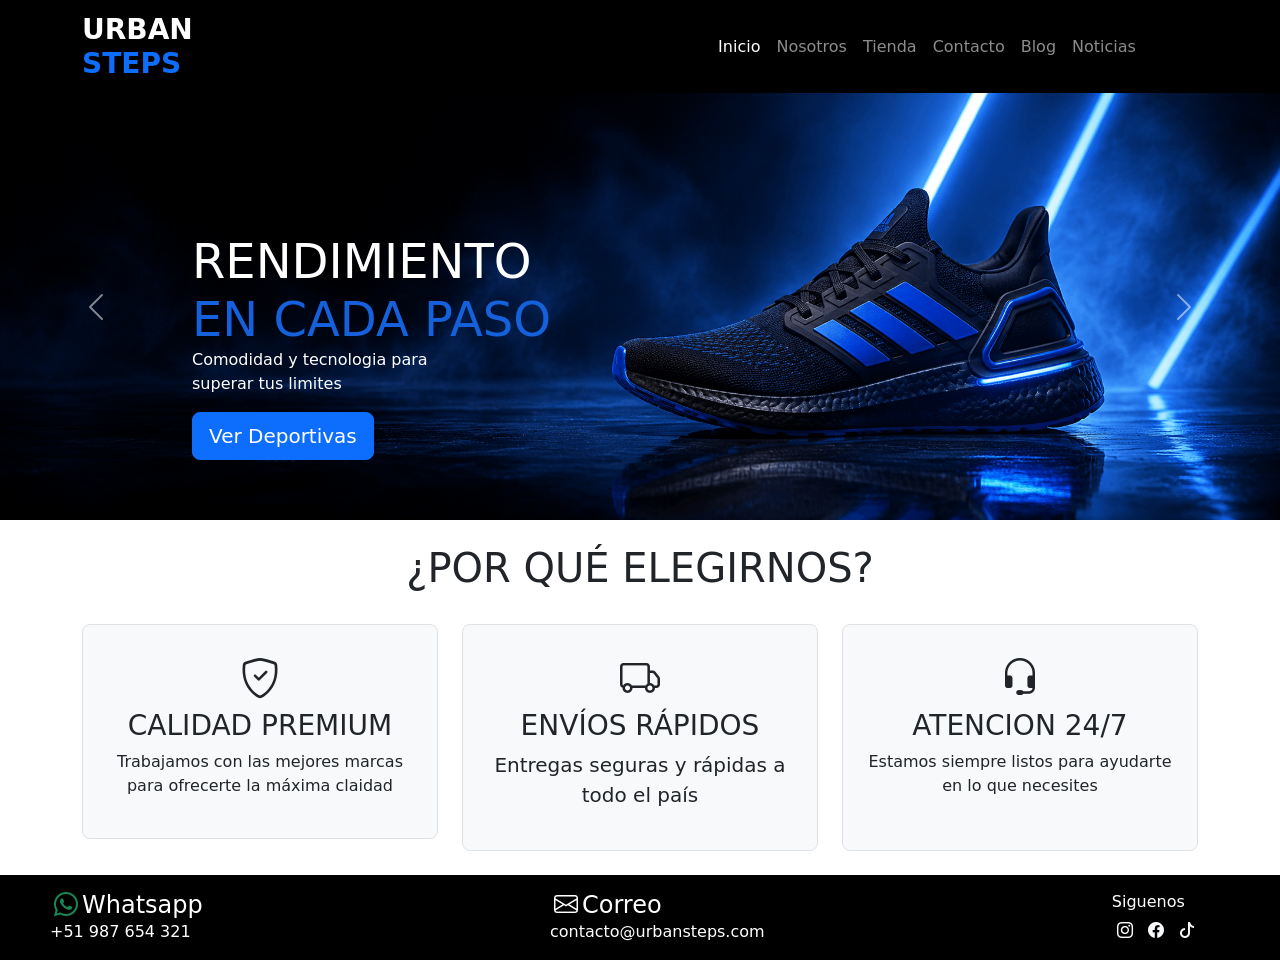
<file: index.html>
<!DOCTYPE html>
<html lang="es">
<head>
    <meta charset="UTF-8">
    <meta name="viewport" content="width=device-width, initial-scale=1.0">
    <title>Urban Steps</title>
    <link href="https://cdn.jsdelivr.net/npm/bootstrap@5.3.8/dist/css/bootstrap.min.css" rel="stylesheet" integrity="sha384-sRIl4kxILFvY47J16cr9ZwB07vP4J8+LH7qKQnuqkuIAvNWLzeN8tE5YBujZqJLB" crossorigin="anonymous">
    <link rel="stylesheet" href="https://cdn.jsdelivr.net/npm/bootstrap-icons@1.13.1/font/bootstrap-icons.min.css">
    <link rel="shortcut icon" href="img/urbansteps.png" type="image/x-icon">
    <link rel="stylesheet" href="estilos.css">
</head>
<body>
    <!-- Barra de Navegación -->
    <nav class="navbar navbar-expand-lg navbar-dark bg-black sticky-top ">
      <div class="container">
        <a class="navbar-brand w-50" href="index.html"><p class="text-white m-0 h3 fw-bold">URBAN</p><p class="text-primary m-0 h3 fw-bold">STEPS</p></a>
        <button class="navbar-toggler" type="button" data-bs-toggle="collapse" data-bs-target="#navbarNav" aria-controls="navbarNav" aria-expanded="false"    aria-label="Toggle navigation">
          <span class="navbar-toggler-icon"></span>
        </button>
        <div class="collapse navbar-collapse" id="navbarNav">
          <ul class="navbar-nav mx-auto">
            <li class="nav-item">
              <a class="nav-link active" href="index.html">Inicio</a>
            </li>
            <li class="nav-item">
              <a class="nav-link" href="nosotros.html">Nosotros</a>
            </li>
            <li class="nav-item">
              <a class="nav-link" href="tienda.html">Tienda</a>
            </li>
            <li class="nav-item">
              <a class="nav-link" href="contacto.html">Contacto</a>
            </li>
            <li class="nav-item">
              <a class="nav-link" href="blog.html">Blog</a>
            </li>
            <li class="nav-item">
              <a class="nav-link" href="noticias.html">Noticias</a>
            </li>
          </ul>
        </div>
      </div>
    </nav>
    <!-- Carrusel -->
    <div id="carouselExampleAutoplaying" class="carousel slide" data-bs-ride="carousel">
      <div class="carousel-inner">
        <div class="carousel-item active"> 
            <img src="img/zapatilla1.png" class="d-block w-100" alt="carrusel">
            <div class="carousel-caption text-start top-0 titulo-carrusel zapatilla">
            <h5>RENDIMIENTO</h5><h5 id="paso">EN CADA PASO</h5>
            <p>Comodidad y tecnologia para superar tus limites</p>
            <a class="btn btn-primary btn-lg inicio" href="tienda.html" role="button">Ver Deportivas</a>
            </div>
        </div>
        <div class="carousel-item">
            <img src="img/zapatilla2.png" class="d-block w-100" alt="carrusel2">
            <div class="carousel-caption text-start top-0 titulo-carrusel zapatilla">
            <h5>HAZ QUE TU</h5><h5 id="destaque">ESTILO DESTAQUE</h5>
            <p>Diseños Urbanos para quienes marcan la diferencia </p>
            <a class="btn btn-lg btn-danger inicio" href="tienda.html" role="button">Ver Urbanas</a>
            </div>
        </div>
        <div class="carousel-item">
          <img src="img/zapatilla3.png" class="d-block w-100" alt="carrusel3">
          <div class="carousel-caption text-start top-0 titulo-carrusel zapatilla">
          <h5>UN CLÁSICO QUE</h5><h5 id="moda">NUNCA PASA DE MODA</h5>
          <p>Zapatillas cómodas y vérsatiles para todos los dias</p>
          <a class="btn btn-success btn-lg inicio" href="tienda.html" role="button">Ver Clásicas</a>
          </div>
        </div>
        <div class="carousel-item">
          <img src="img/zapatilla4.png" class="d-block w-100" alt="carrusel4">
          <div class="carousel-caption text-start top-0 titulo-carrusel zapatilla">
          <h5>DOMINA CADA</h5><h5 id="movimiento">MOVIMIENTO</h5>
          <p>Un modelo exclusivo dentro y afuera de la cancha</p>
          <a class="btn btn-purple btn-lg inicio" href="tienda.html" id="limitada">Ver Edición Limitada</a>
        </div>
        </div>
      </div>
      <button class="carousel-control-prev" type="button" data-bs-target="#carouselExampleAutoplaying" data-bs-slide="prev">
        <span class="carousel-control-prev-icon" aria-hidden="true"></span>
        <span class="visually-hidden">Previous</span>
      </button>
      <button class="carousel-control-next" type="button" data-bs-target="#carouselExampleAutoplaying" data-bs-slide="next">
        <span class="carousel-control-next-icon" aria-hidden="true"></span>
        <span class="visually-hidden">Next</span>
      </button>
    </div>
    <!-- ¿Porqué elegirnos elegirnos? -->
    <div class="container my-4">
      <div class="text-center">
        <h1>¿POR QUÉ ELEGIRNOS?</h1>
      </div>
      <div class="row g-4 mt-1">
        <div class="col-12 col-md-6 col-lg-4">
          <div class="p-4 border bg-light text-center rounded-3">
            <i class="bi bi-shield-check fs-1 text-dark"></i>
            <h3>CALIDAD PREMIUM</h3>
            <p>Trabajamos con las mejores marcas para ofrecerte la máxima claidad</p>
          </div>
        </div>
        <div class="col-12 col-md-6 col-lg-4">
          <div class="p-4 border bg-light text-center rounded-3 h-100">
            <i class="bi bi-truck fs-1 text-dark"></i>
            <h3 >ENVÍOS RÁPIDOS</h3>
            <p class="lead">Entregas seguras y rápidas a todo el país</p>
          </div>
        </div>
        <div class="col-12 col-md-12 col-lg-4">
          <div class="p-4 border bg-light text-center rounded-3 h-100">
            <i class="bi bi-headset fs-1 text-dark"></i>
            <h3>ATENCION 24/7</h3>
            <p>Estamos siempre listos para ayudarte en lo que necesites</p>
          </div>
        </div>
      </div>
     </div>
    <!-- Pie de página -->
    <footer class="bg-black text-white">
      <div class="pie">
        <!-- Whatsapp -->
        <div class="whatsapp mt-3">
          <h4 class="mb-0"><i class="bi bi-whatsapp text-success mx-1"></i>Whatsapp <br></h4>
          <p>+51 987 654 321</p>
        </div>
        <!-- Correo -->
         <div class="correo mt-3">
          <h4 class="mb-0"><i class="bi bi-envelope mx-1"></i>Correo</h4>
          <p>contacto@urbansteps.com</p>
         </div>
        <!-- Redes -->
         <div class="redes">
          <h4 class="h6">Siguenos</h4>
          <a href="" class="text-light"><i class="bi bi-instagram"></i></a>
          <a href="" class="text-light"><i class="bi bi-facebook"></i></a>
          <a href="" class="text-light"><i class="bi bi-tiktok"></i></a>
         </div>
      </div>
    </footer>
    <script src="https://cdn.jsdelivr.net/npm/bootstrap@5.3.8/dist/js/bootstrap.bundle.min.js" integrity="sha384-FKyoEForCGlyvwx9Hj09JcYn3nv7wiPVlz7YYwJrWVcXK/BmnVDxM+D2scQbITxI" crossorigin="anonymous"></script>
</body>
</html>
</file>
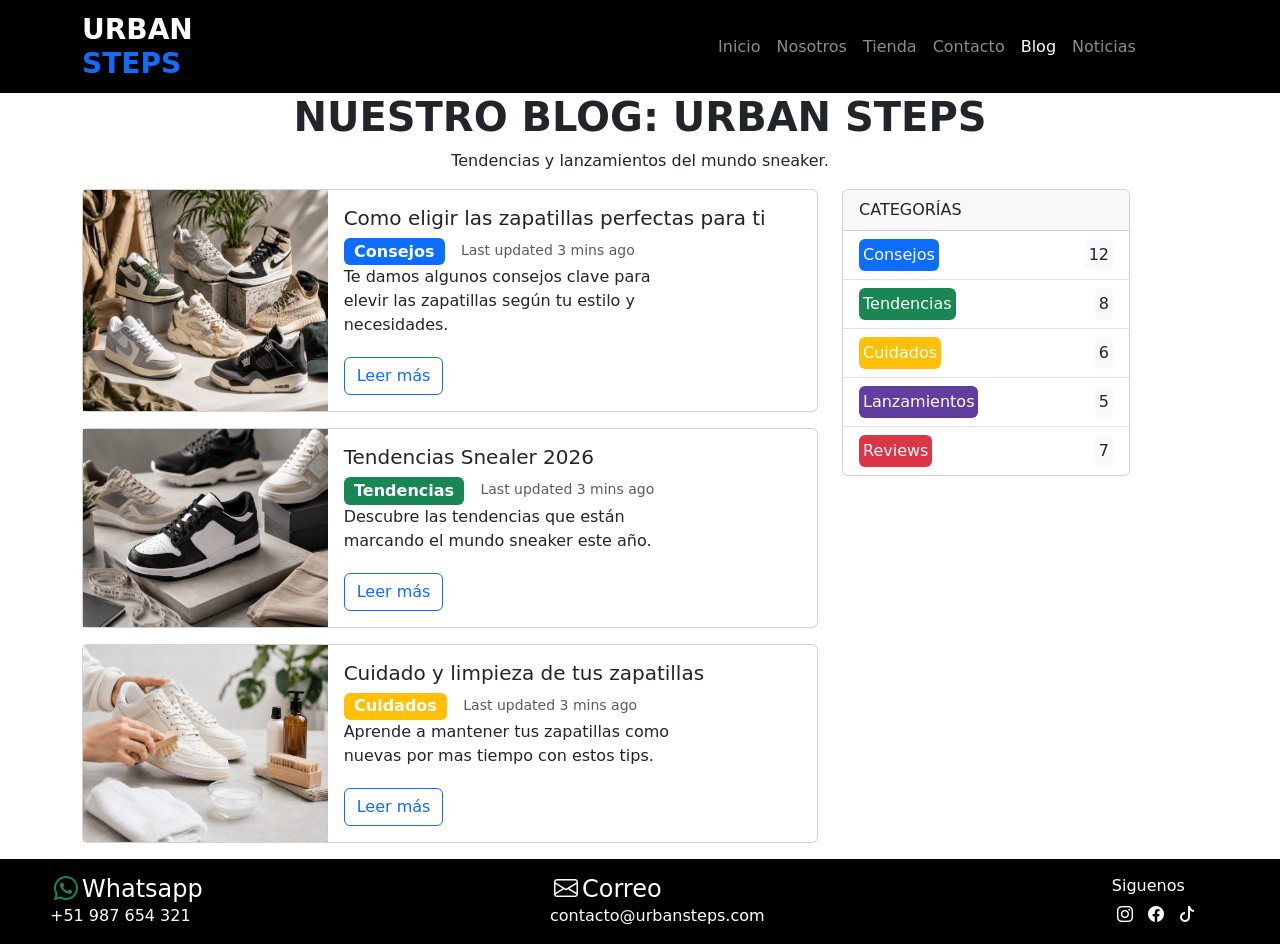
<file: blog.html>
<!DOCTYPE html>
<html lang="en">
<head>
    <meta charset="UTF-8">
    <meta name="viewport" content="width=device-width, initial-scale=1.0">
    <title>Urban Steps: Blog</title>
    <link href="https://cdn.jsdelivr.net/npm/bootstrap@5.3.8/dist/css/bootstrap.min.css" rel="stylesheet" integrity="sha384-sRIl4kxILFvY47J16cr9ZwB07vP4J8+LH7qKQnuqkuIAvNWLzeN8tE5YBujZqJLB" crossorigin="anonymous">
    <link rel="stylesheet" href="https://cdn.jsdelivr.net/npm/bootstrap-icons@1.13.1/font/bootstrap-icons.min.css">
    <link rel="shortcut icon" href="img/urbansteps.png" type="image/x-icon">
    <link rel="stylesheet" href="estilos.css">
</head>
<body>
    <!-- Barra de Navegación -->
    <nav class="navbar navbar-expand-lg navbar-dark bg-black sticky-top ">
      <div class="container">
        <a class="navbar-brand w-50" href="index.html"><p class="text-white m-0 h3 fw-bold">URBAN</p><p class="text-primary m-0 h3 fw-bold">STEPS</p></a>
        <button class="navbar-toggler" type="button" data-bs-toggle="collapse" data-bs-target="#navbarNav" aria-controls="navbarNav" aria-expanded="false"    aria-label="Toggle navigation">
          <span class="navbar-toggler-icon"></span>
        </button>
        <div class="collapse navbar-collapse" id="navbarNav">
          <ul class="navbar-nav mx-auto">
            <li class="nav-item">
              <a class="nav-link" href="index.html">Inicio</a>
            </li>
            <li class="nav-item">
              <a class="nav-link" href="nosotros.html">Nosotros</a>
            </li>
            <li class="nav-item">
              <a class="nav-link" href="tienda.html">Tienda</a>
            </li>
            <li class="nav-item">
              <a class="nav-link" href="contacto.html">Contacto</a>
            </li>
            <li class="nav-item">
              <a class="nav-link active" href="blog.html">Blog</a>
            </li>
            <li class="nav-item">
              <a class="nav-link" href="noticias.html">Noticias</a>
            </li>
          </ul>
        </div>
      </div>
    </nav>
    <!-- Blog -->
    <div class="container">
      <h1 class="fw-bold text-center">NUESTRO BLOG: URBAN STEPS</h1>
      <p class="text-center">Tendencias y lanzamientos del mundo sneaker.</p>
      <div class="row">
        <div class="col-12 col-md-8 ">
          <div class="card mb-3 w-100 ">
            <div class="row g-0">
              <div class="col-md-4">
                <img src="img/blog2.png" class="img-fluid h-100" alt="blog2">
              </div>
              <div class="col-md-8">
                <div class="card-body">
                  <h5 class="card-title">Como eligir las zapatillas perfectas para ti</h5>
                  <div class="d-flex gap-3">
                    <span class="badge bg-primary fs-6">Consejos</span>
                    <p class="card-text"><small class="text-body-secondary">Last updated 3 mins ago</small></p>
                  </div>
                  <p class="card-text w-75">Te damos algunos consejos clave para elevir las zapatillas según tu estilo y necesidades.</p>
                  <button type="button" class="btn btn-outline-primary mt-1">Leer más</button>
                  </div>
              </div>
            </div>
          </div>
          <div class="card mb-3 w-100">
            <div class="row g-0">
              <div class="col-md-4">
                <img src="img/blog1.png" class="img-fluid h-100" alt="blog1">
              </div>
              <div class="col-md-8">
                <div class="card-body">
                  <h5 class="card-title">Tendencias Snealer 2026</h5>
                  <div class="d-flex gap-3">
                    <span class="badge bg-success fs-6">Tendencias</span>
                    <p class="card-text"><small class="text-body-secondary">Last updated 3 mins ago</small></p>
                  </div>
                  <p class="card-text w-75">Descubre las tendencias que están marcando el mundo sneaker este año.</p>
                  <button type="button" class="btn btn-outline-primary mt-1">Leer más</button>
                  </div>
              </div>
            </div>
          </div>
          <div class="card mb-3 w-100">
            <div class="row g-0">
              <div class="col-md-4">
                <img src="img/blog3.png" class="img-fluid h-100" alt="blog3">
              </div>
              <div class="col-md-8">
                <div class="card-body">
                  <h5 class="card-title">Cuidado y limpieza de tus zapatillas</h5>
                  <div class="d-flex gap-3">
                    <span class="badge bg-warning fs-6">Cuidados</span>
                    <p class="card-text"><small class="text-body-secondary">Last updated 3 mins ago</small></p>
                  </div>
                  <p class="card-text w-75">Aprende a mantener tus zapatillas como nuevas por mas tiempo con estos tips.</p>
                  <button type="button" class="btn btn-outline-primary mt-1">Leer más</button>
                  </div>
              </div>
            </div>
          </div>
        </div>
        <div class="col-12 col-md-4">
          <div class="card" style="width: 18rem;">
            <div class="card-header">CATEGORÍAS</div>
            <ul class="list-group list-group-flush">
              <div class="list-group-item list-group-item-action d-flex justify-content-between align-items-center">
              <a href="#" class="text-decoration-none text-white bg-primary rounded-2 p-1">Consejos</a>
              <span class="p-1 bg-light rounded">12</span>
              </div>
              <div class="list-group-item list-group-item-action d-flex justify-content-between align-items-center">
              <a href="#" class="text-decoration-none text-white bg-success rounded-2 p-1">Tendencias</a>
              <span class="p-1 bg-light rounded">8</span>
              </div>
              <div class="list-group-item list-group-item-action d-flex justify-content-between align-items-center">
              <a href="#" class="text-decoration-none text-white bg-warning rounded-2 p-1">Cuidados</a>
              <span class="p-1 bg-light rounded">6</span>
              </div>
              <div class="list-group-item list-group-item-action d-flex justify-content-between align-items-center">
              <a href="#" class="text-decoration-none text-white bg-purple rounded-2 p-1">Lanzamientos</a>
              <span class="p-1 bg-light rounded">5</span>
              </div>
              <div class="list-group-item list-group-item-action d-flex justify-content-between align-items-center">
              <a href="#" class="text-decoration-none text-white bg-danger rounded-2 p-1">Reviews</a>
              <span class="p-1 bg-light rounded">7</span>
              </div>
            </ul>
          </div>
        </div>
      </div>
    </div>


    <!-- Pie de página -->
    <footer class="bg-black text-white">
      <div class="pie">
        <!-- Whatsapp -->
        <div class="whatsapp mt-3">
          <h4 class="mb-0"><i class="bi bi-whatsapp text-success mx-1"></i>Whatsapp <br></h4>
          <p>+51 987 654 321</p>
        </div>
        <!-- Correo -->
         <div class="correo mt-3">
          <h4 class="mb-0"><i class="bi bi-envelope mx-1"></i>Correo</h4>
          <p>contacto@urbansteps.com</p>
         </div>
        <!-- Redes -->
         <div class="redes">
          <h4 class="h6">Siguenos</h4>
          <a href="" class="text-light"><i class="bi bi-instagram"></i></a>
          <a href="" class="text-light"><i class="bi bi-facebook"></i></a>
          <a href="" class="text-light"><i class="bi bi-tiktok"></i></a>
         </div>
      </div>
    </footer>

    <script src="https://cdn.jsdelivr.net/npm/bootstrap@5.3.8/dist/js/bootstrap.bundle.min.js" integrity="sha384-FKyoEForCGlyvwx9Hj09JcYn3nv7wiPVlz7YYwJrWVcXK/BmnVDxM+D2scQbITxI" crossorigin="anonymous"></script>
</body>
</html>
</file>
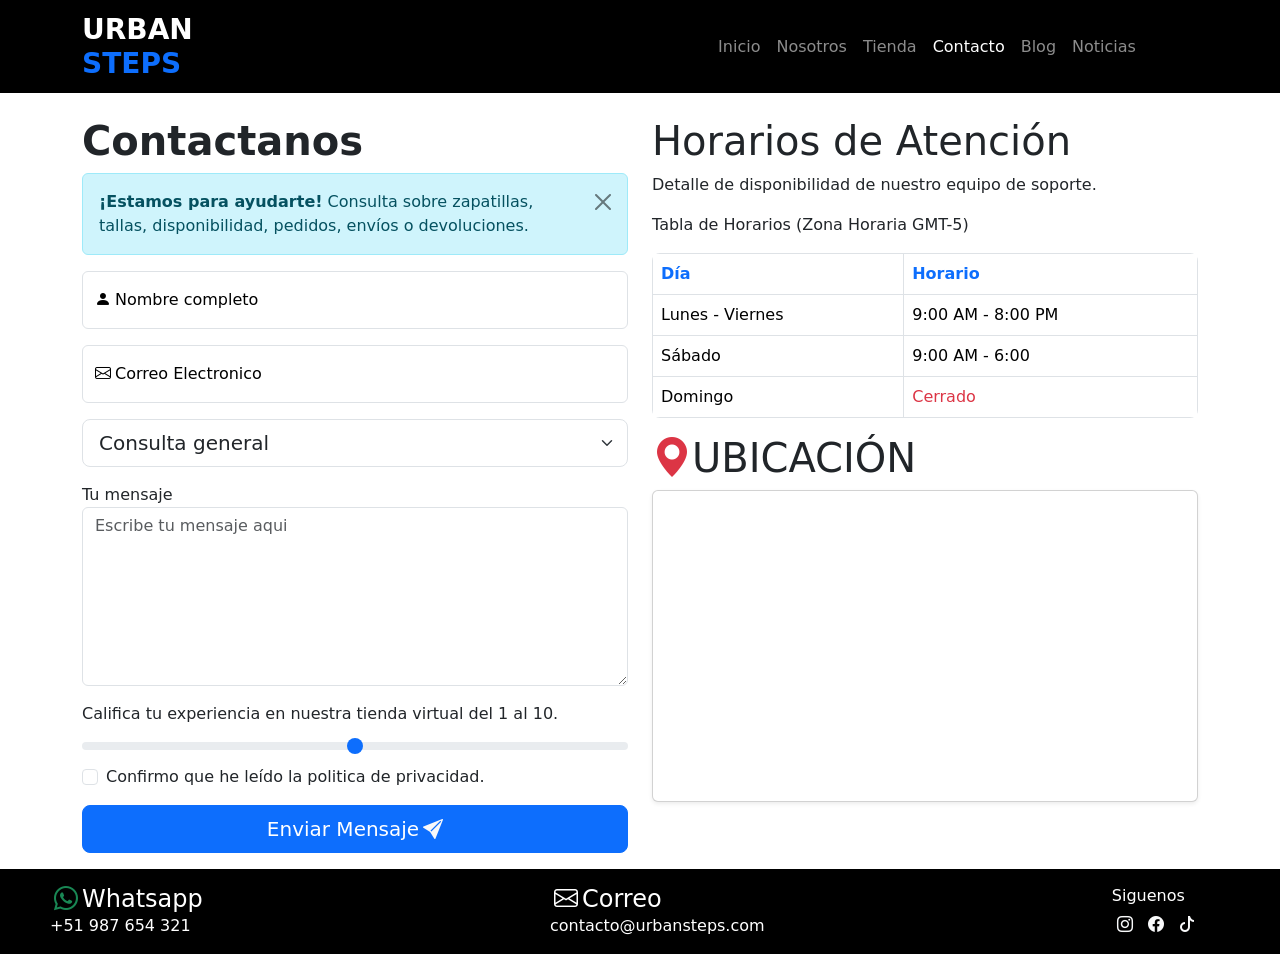
<file: contacto.html>
<!DOCTYPE html>
<html lang="en">
<head>
    <meta charset="UTF-8">
    <meta name="viewport" content="width=device-width, initial-scale=1.0">
    <title>Urban Steps: Contacto</title>
    <link href="https://cdn.jsdelivr.net/npm/bootstrap@5.3.8/dist/css/bootstrap.min.css" rel="stylesheet" integrity="sha384-sRIl4kxILFvY47J16cr9ZwB07vP4J8+LH7qKQnuqkuIAvNWLzeN8tE5YBujZqJLB" crossorigin="anonymous">
    <link rel="stylesheet" href="https://cdn.jsdelivr.net/npm/bootstrap-icons@1.13.1/font/bootstrap-icons.min.css">
    <link rel="shortcut icon" href="img/urbansteps.png" type="image/x-icon">
    <link rel="stylesheet" href="estilos.css">
</head>
<body>
    <!-- Barra de Navegación -->
    <nav class="navbar navbar-expand-lg navbar-dark bg-black sticky-top ">
      <div class="container">
        <a class="navbar-brand w-50" href="index.html"><p class="text-white m-0 h3 fw-bold">URBAN</p><p class="text-primary m-0 h3 fw-bold">STEPS</p></a>
        <button class="navbar-toggler" type="button" data-bs-toggle="collapse" data-bs-target="#navbarNav" aria-controls="navbarNav" aria-expanded="false"    aria-label="Toggle navigation">
          <span class="navbar-toggler-icon"></span>
        </button>
        <div class="collapse navbar-collapse" id="navbarNav">
          <ul class="navbar-nav mx-auto">
            <li class="nav-item">
              <a class="nav-link" href="index.html">Inicio</a>
            </li>
            <li class="nav-item">
              <a class="nav-link" href="nosotros.html">Nosotros</a>
            </li>
            <li class="nav-item">
              <a class="nav-link" href="tienda.html">Tienda</a>
            </li>
            <li class="nav-item">
              <a class="nav-link active" href="contacto.html">Contacto</a>
            </li>
            <li class="nav-item">
              <a class="nav-link" href="blog.html">Blog</a>
            </li>
            <li class="nav-item">
              <a class="nav-link" href="noticias.html">Noticias</a>
            </li>
          </ul>
        </div>
      </div>
    </nav>
    <!-- Contactanos -->
    <div class="container">
      <div class="row mt-4">
        <!-- Formulario -->
        <div class="col-12 col-md-6 col-lg-6">
          <h1 class="fw-bold">Contactanos</h1>
          <div class="alert alert-info alert-dismissible fade show" role="alert">
            <strong>¡Estamos para ayudarte!</strong> Consulta sobre zapatillas, tallas, disponibilidad, pedidos, envíos o devoluciones.
            <button type="button" class="btn-close" data-bs-dismiss="alert" aria-label="Close"></button>
          </div>
          <form>
            <div class="form-floating mb-3">
              <input type="text" class="form-control" id="floatingName" placeholder="Tu nombre" required>
              <label for="floatingName" class="text-black"><i class="bi bi-person-fill me-1"></i>Nombre completo</label>
            </div>
            <div class="form-floating mb-3">
              <input type="email" class="form-control" id="floatingInput" placeholder="name@example.com" required>
              <label for="floatingInput" class="text-black"><i class="bi bi-envelope me-1"></i>Correo Electronico</label>
            </div>
            <select class="form-select form-select-lg mb-3" aria-label="Default select example">
              <option selected>Consulta general</option>
              <option value="2">Información de producto</option>
              <option value="3">Disponibilidad de tallas</option>
              <option value="4">Estado de pedido</option>
              <option value="5">Cambio o devolución</option>
              <option value="6">Métodos de pago</option>
              <option value="7">Envíos y entregas</option>
              <option value="8">Soporte al cliente</option>
              <option value="9">Reclamo</option>
              <option value="10">Sugerencia</option>
            </select>
            <div class="mb-3">
              <label for="floatingTextarea2">Tu mensaje</label>
              <textarea class="form-control" placeholder="Escribe tu mensaje aqui" id="floatingTextarea2" style="height: 179px"></textarea>
            </div>
              <label for="range3" class="form-label">Califica tu experiencia en nuestra tienda virtual del 1 al 10.</label>
              <input type="range" class="form-range" min="0" max="5" step="0.5" id="range3">
            <div class="form-check mb-3">
              <input class="form-check-input" type="checkbox" value="" id="checkIndeterminate">
              <label class="form-check-label" for="checkIndeterminate">Confirmo que he leído la politica de privacidad.</label>
            </div>  
            <!-- Boton modal -->
            <button type="button" class="btn btn-primary w-100 btn-lg mb-3" data-bs-toggle="modal" data-bs-target="#staticBackdrop">Enviar Mensaje<i class="bi bi-send-fill text-light ms-1"></i></button>
            <!-- Modal -->
            <div class="modal fade" id="staticBackdrop" data-bs-backdrop="static" data-bs-keyboard="false" tabindex="-1" aria-labelledby="staticBackdropLabel" aria-hidden="true">
              <div class="modal-dialog modal-dialog-centered">
                <div class="modal-content">
                  <div class="modal-header bg-primary text-white">
                    <h1 class="modal-title fs-5" id="staticBackdropLabel">¡Mensaje enviado correctamente!</h1>
                    <button type="button" class="btn-close" data-bs-dismiss="modal" aria-label="Close"></button>
                  </div>
                  <div class="modal-body">
                    <i class="bi bi-check-circle-fill text-primary me-1"></i>Hemos recibido tu consulta. Nuestro equipo revisará tu mensaje y se comunicará contigo lo antes posible.
                  </div>
                  <div class="modal-footer">
                    <button type="button" class="btn btn-primary" data-bs-dismiss="modal">Entendido</button>
                  </div>
                </div>
              </div>
            </div>
          </form>
        </div>
        <div class="col-12 col-md-6 col-lg-6">
          <h1>Horarios de Atención</h1>
          <p>Detalle de disponibilidad de nuestro equipo de soporte.</p>
          <table class="table  table-bordered rounded-3 overflow-hidden">
            <p>Tabla de Horarios (Zona Horaria GMT-5)</p>
            <thead>
              <tr>
                <th scope="col" class="text-primary">Día</th>
                <th scope="col" class="text-primary">Horario</th>
              </tr>
            </thead>
            <tbody>
              <tr>
                <td>Lunes - Viernes</td>
                <td>9:00 AM - 8:00 PM</td>
              </tr>
              <tr>
                <td>Sábado</td>
                <td>9:00 AM - 6:00</td>
              </tr>
              <tr >
                <td>Domingo</td>
                <td class="text-danger">Cerrado</td>
              </tr>
            </tbody>
          </table>
          <h1><i class="bi bi-geo-alt-fill text-danger"></i>UBICACIÓN</h1>
          <div class="card shadow-sm">
            <div class="car-body p-1">
              <div class="ratio ratio-16x9">
                <iframe src="https://www.google.com/maps/embed?pb=!1m18!1m12!1m3!1d499333.49287953787!2d-77.29559661967421!3d-12.109214826084687!2m3!1f0!2f0!3f0!3m2!1i1024!2i768!4f13.1!3m3!1m2!1s0x9105c7991374d073%3A0xad1c7fd62039ff5b!2sVivanda%20Monterrico!5e0!3m2!1ses!2spe!4v1784393700335!5m2!1ses!2spe" width="600" height="450" style="border:0;" allowfullscreen="" loading="lazy" referrerpolicy="strict-origin-when-cross-origin"></iframe>
              </div>
            </div>
          </div>
        </div>
      </div>
    </div>




    <!-- Pie de página -->
    <footer class="bg-black text-white">
      <div class="pie">
        <!-- Whatsapp -->
        <div class="whatsapp mt-3">
          <h4 class="mb-0"><i class="bi bi-whatsapp text-success mx-1"></i>Whatsapp <br></h4>
          <p>+51 987 654 321</p>
        </div>
        <!-- Correo -->
         <div class="correo mt-3">
          <h4 class="mb-0"><i class="bi bi-envelope mx-1"></i>Correo</h4>
          <p>contacto@urbansteps.com</p>
         </div>
        <!-- Redes -->
         <div class="redes">
          <h4 class="h6">Siguenos</h4>
          <a href="" class="text-light"><i class="bi bi-instagram"></i></a>
          <a href="" class="text-light"><i class="bi bi-facebook"></i></a>
          <a href="" class="text-light"><i class="bi bi-tiktok"></i></a>
         </div>
      </div>
    </footer>
    <script src="https://cdn.jsdelivr.net/npm/bootstrap@5.3.8/dist/js/bootstrap.bundle.min.js" integrity="sha384-FKyoEForCGlyvwx9Hj09JcYn3nv7wiPVlz7YYwJrWVcXK/BmnVDxM+D2scQbITxI" crossorigin="anonymous"></script>
</body>
</html>
</file>
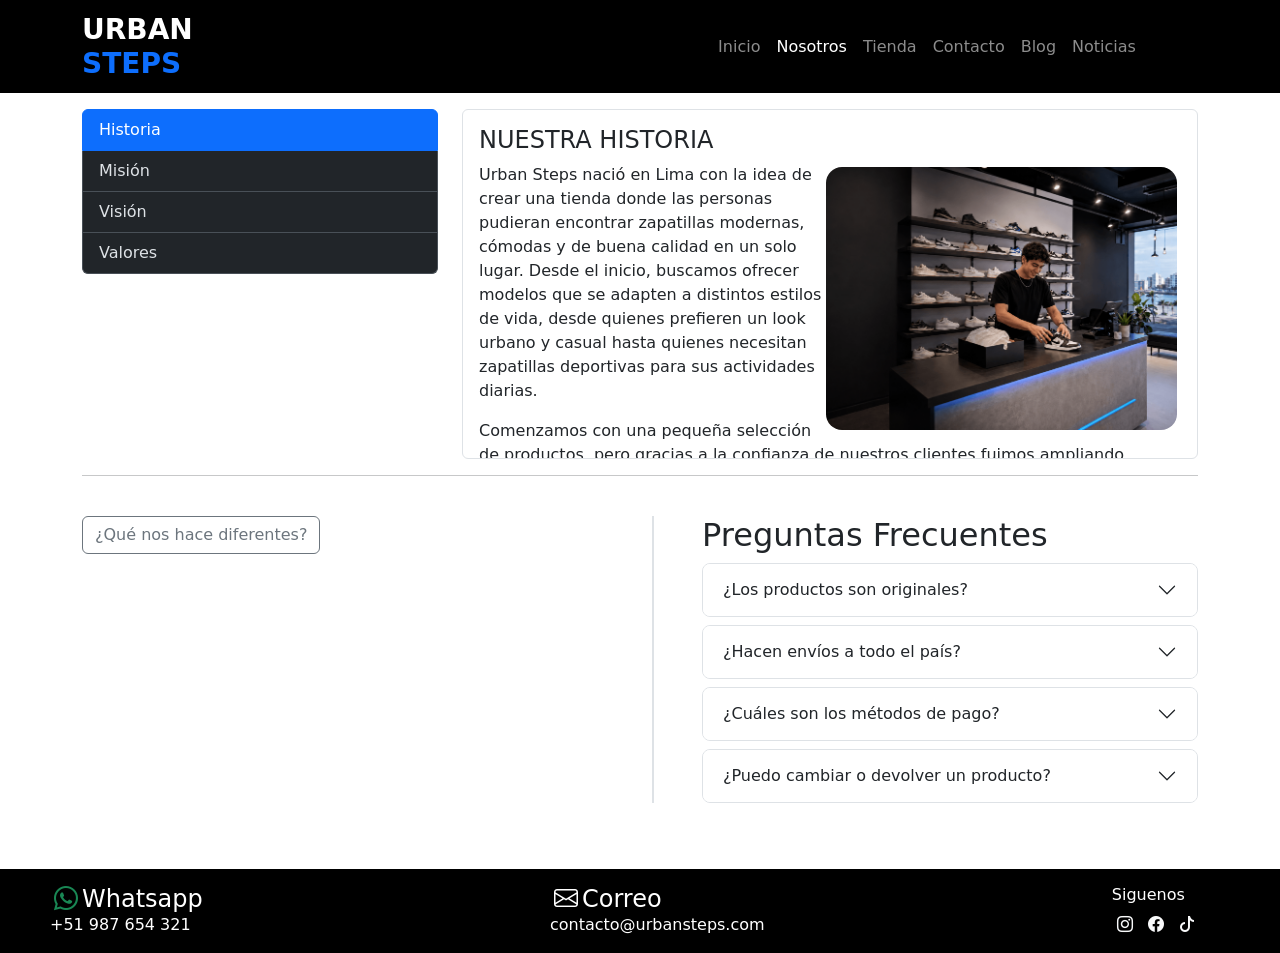
<file: nosotros.html>
<!DOCTYPE html>
<html lang="en">
<head>
    <meta charset="UTF-8">
    <meta name="viewport" content="width=device-width, initial-scale=1.0">
    <title>Urban Steps: Nosotros</title>
    <link href="https://cdn.jsdelivr.net/npm/bootstrap@5.3.8/dist/css/bootstrap.min.css" rel="stylesheet" integrity="sha384-sRIl4kxILFvY47J16cr9ZwB07vP4J8+LH7qKQnuqkuIAvNWLzeN8tE5YBujZqJLB" crossorigin="anonymous">
    <link rel="stylesheet" href="https://cdn.jsdelivr.net/npm/bootstrap-icons@1.13.1/font/bootstrap-icons.min.css">
    <link rel="shortcut icon" href="img/urbansteps.png" type="image/x-icon">
    <link rel="stylesheet" href="estilos.css">
</head>
<body>
    <!-- Barra de Navegación -->
    <nav class="navbar navbar-expand-lg navbar-dark bg-black sticky-top ">
      <div class="container">
        <a class="navbar-brand w-50" href="index.html"><p class="text-white m-0 h3 fw-bold">URBAN</p><p class="text-primary m-0 h3 fw-bold">STEPS</p></a>
        <button class="navbar-toggler" type="button" data-bs-toggle="collapse" data-bs-target="#navbarNav" aria-controls="navbarNav" aria-expanded="false"    aria-label="Toggle navigation">
          <span class="navbar-toggler-icon"></span>
        </button>
        <div class="collapse navbar-collapse" id="navbarNav">
          <ul class="navbar-nav mx-auto">
            <li class="nav-item">
              <a class="nav-link" href="index.html">Inicio</a>
            </li>
            <li class="nav-item">
              <a class="nav-link active" href="nosotros.html">Nosotros</a>
            </li>
            <li class="nav-item">
              <a class="nav-link" href="tienda.html">Tienda</a>
            </li>
            <li class="nav-item">
              <a class="nav-link" href="contacto.html">Contacto</a>
            </li>
            <li class="nav-item">
              <a class="nav-link" href="blog.html">Blog</a>
            </li>
            <li class="nav-item">
              <a class="nav-link" href="noticias.html">Noticias</a>
            </li>
          </ul>
        </div>
      </div>
    </nav>
    <div class="container">
    <!-- Scrollspy -->
      <div class="row my-3">
        <div class="col-12 col-md-4 mb-4">
          <div id="list-example" class="list-group" data-bs-theme="dark">
            <a class="list-group-item list-group-item-action"  href="#list-historia">Historia</a>
            <a class="list-group-item list-group-item-action" href="#list-mision">Misión</a>
            <a class="list-group-item list-group-item-action" href="#list-vision">Visión</a>
            <a class="list-group-item list-group-item-action" href="#list-valores">Valores</a>
          </div>
        </div>
        <div class="col-12 col-md-8">
          <div data-bs-spy="scroll" data-bs-target="#list-example" data-bs-smooth-scroll="true" class="scrollspy-example p-3 rounded d-2 border" tabindex="0">
            <h4 id="list-historia" class="text-uppercase">Nuestra historia</h4>
            <img src="img/nosotros.png" alt="nosotros" class="w-50 rounded-4 float-end m-1">
            <p>Urban Steps nació en Lima con la idea de crear una tienda donde las personas pudieran encontrar zapatillas modernas, cómodas y de buena calidad en un solo lugar. Desde el inicio, buscamos ofrecer modelos que se adapten a distintos estilos de vida, desde quienes prefieren un look urbano y casual hasta quienes necesitan zapatillas deportivas para sus actividades diarias.</p>
            <p>Comenzamos con una pequeña selección de productos, pero gracias a la confianza de nuestros clientes fuimos ampliando nuestro catálogo. Con el tiempo incorporamos zapatillas deportivas, urbanas, clásicas y ediciones limitadas, siempre buscando opciones actuales y atractivas.</p>
            <p>Hoy continuamos creciendo con el compromiso de brindar una atención cercana, productos de calidad y una experiencia de compra sencilla. En Urban Steps creemos que cada zapatilla representa una forma de expresar la personalidad y que el estilo comienza desde los pies.</p>
            <h4 id="list-mision" class="text-uppercase">Misión</h4>
            <p>Nuestra misión es ofrecer zapatillas que combinen calidad, comodidad, estilo y autenticidad, brindando alternativas para diferentes gustos y necesidades. Buscamos que cada cliente pueda encontrar un modelo que se adapte a su personalidad, rutina y forma de vestir.</p>
            <p>También nos comprometemos a brindar una atención amable, rápida y confiable, acompañando al cliente durante todo el proceso de compra. Trabajamos para ofrecer información clara sobre nuestros productos, medios de pago seguros y entregas eficientes.</p>
            <p>En Urban Steps queremos que cada compra sea una experiencia positiva y que nuestros clientes se sientan satisfechos con el producto y con la atención recibida.</p>
            <h4 id="list-vision" class="text-uppercase">Visión</h4>
            <p>Nuestra visión es convertirnos en una tienda reconocida en el mercado peruano por ofrecer zapatillas modernas, cómodas y de calidad. Queremos ser una de las principales opciones para las personas que buscan renovar su estilo y adquirir productos confiables.</p>
            <p>A futuro, buscamos ampliar nuestra variedad de marcas y modelos, fortalecer nuestra tienda virtual y llegar a más clientes en diferentes partes del país. También queremos incorporar nuevas tendencias y mejorar constantemente nuestros servicios.</p>
            <p>Aspiramos a construir una comunidad que valore la comodidad, la autenticidad y el estilo, manteniendo siempre una relación cercana y confiable con nuestros clientes.</p>
            <h4 id="list-valores" class="text-uppercase">Valores</h4>
            <p>En Urban Steps trabajamos guiados por valores que nos permiten ofrecer una atención responsable y una experiencia de compra confiable.</p>
            <p>La calidad es fundamental para seleccionar productos cómodos y duraderos. La responsabilidad nos ayuda a cumplir con nuestros clientes y entregar cada pedido de manera segura. La honestidad nos permite brindar información clara sobre los productos, precios y condiciones de compra.</p>
            <p>También valoramos el respeto, ofreciendo una atención amable e inclusiva para todas las personas. La innovación nos impulsa a conocer nuevas tendencias y mejorar nuestros productos y servicios. Finalmente, el compromiso representa nuestra dedicación para satisfacer las necesidades de cada cliente y seguir creciendo como empresa.</p>
          </div>
        </div>
      </div>
      <hr>
      <div class="row g-4 my-3">
        <div class="col-12 col-lg-6">
          <!-- Collapse -->
          <p class="d-inline-flex gap-1">
            <button class="btn btn btn-outline-secondary" type="button" data-bs-toggle="collapse" data-bs-target="#collapseDos" aria-expanded="false" aria-controls="collapseDos">
            ¿Qué nos hace diferentes?
            </button>
          </p>
          <div class="collapse" id="collapseDos">
            <div class="card card-body">
              En Urban Steps nos diferenciamos por ofrecer una combinación de calidad, variedad y atención personalizada. Seleccionamos cuidadosamente cada modelo para brindar zapatillas cómodas, modernas y adecuadas para distintos estilos y necesidades.
            </div>
          </div>
        </div>
        <!-- Acordeon -->
        <div class="col-12 col-lg-6 acordeon">
          <div class="accordion border-start border-2 ps-5" id="accordionFlushExample">
            <h2>Preguntas Frecuentes</h2>
            <div class="accordion-item border rounded-3 mb-2 overflow-hidden">
              <h2 class="accordion-header">
                <button class="accordion-button collapsed" type="button" data-bs-toggle="collapse" data-bs-target="#acordeonUno" aria-expanded="false"           aria-controls="acordeonUno">
                  ¿Los productos son originales?
                </button>
              </h2>
              <div id="acordeonUno" class="accordion-collapse collapse" data-bs-parent="#accordionFlushExample">
                <div class="accordion-body">Sí. En Urban Steps ofrecemos productos originales adquiridos mediante proveedores confiables. Antes de incorporar un modelo a nuestro catálogo, verificamos su calidad, características y estado para garantizar una compra segura.</div>
              </div>
            </div>
            <div class="accordion-item mb-2 border rounded-3 mb-2 overflow-hidden">
              <h2 class="accordion-header">
                <button class="accordion-button collapsed" type="button" data-bs-toggle="collapse" data-bs-target="#acordeonDos" aria-expanded="false"           aria-controls="acordeonDos">
                  ¿Hacen envíos a todo el país?
                </button>
              </h2>
              <div id="acordeonDos" class="accordion-collapse collapse" data-bs-parent="#accordionFlushExample">
                <div class="accordion-header">Sí, realizamos envíos a Lima y a diferentes regiones del Perú. El tiempo y costo de entrega pueden variar según la ubicación del cliente. Después de confirmar la compra, proporcionamos la información necesaria para realizar el seguimiento del pedido.</div>
              </div>
            </div>
            <div class="accordion-item border rounded-3 mb-2 overflow-hidden">
              <h2 class="accordion-header">
                <button class="accordion-button collapsed" type="button" data-bs-toggle="collapse" data-bs-target="#acordeonTres" aria-expanded="false"           aria-controls="acordeonTres">
                  ¿Cuáles son los métodos de pago?
                </button>
              </h2>
              <div id="acordeonTres" class="accordion-collapse collapse" data-bs-parent="#accordionFlushExample">
                <div class="accordion-body">Aceptamos pagos mediante tarjetas de crédito y débito, transferencias bancarias y billeteras digitales como Yape y Plin. Todos los pagos deben ser confirmados antes de realizar el envío del producto.</div>
              </div>
            </div>
            <div class="accordion-item border rounded-3 mb-2 overflow-hidden">
              <h2 class="accordion-header">
                <button class="accordion-button collapsed" type="button" data-bs-toggle="collapse" data-bs-target="#acordeoCuatro" aria-expanded="false"           aria-controls="acordeoCuatro">
                  ¿Puedo cambiar o devolver un producto?
                </button>
              </h2>
              <div id="acordeoCuatro" class="accordion-collapse collapse" data-bs-parent="#accordionFlushExample">
                <div class="accordion-body">Sí. Puedes solicitar el cambio o la devolución del producto dentro de los primeros 7 días calendario después de recibirlo, siempre que se encuentre sin uso, en buen estado y con su empaque, etiquetas y comprobante de compra. <br> Los cambios están sujetos a la disponibilidad de talla o modelo. No se aceptarán productos con señales de uso, suciedad, daños o alteraciones. Los gastos de envío por cambio o devolución pueden variar según el motivo de la solicitud.compra.
                </div>
              </div>
            </div>
          </div>
        </div>
      </div>
    </div>
    <!-- Pie de página -->
    <footer class="bg-black text-white">
      <div class="pie">
        <!-- Whatsapp -->
        <div class="whatsapp mt-3">
          <h4 class="mb-0"><i class="bi bi-whatsapp text-success mx-1"></i>Whatsapp <br></h4>
          <p>+51 987 654 321</p>
        </div>
        <!-- Correo -->
         <div class="correo mt-3">
          <h4 class="mb-0"><i class="bi bi-envelope mx-1"></i>Correo</h4>
          <p>contacto@urbansteps.com</p>
         </div>
        <!-- Redes -->
         <div class="redes">
          <h4 class="h6">Siguenos</h4>
          <a href="" class="text-light"><i class="bi bi-instagram"></i></a>
          <a href="" class="text-light"><i class="bi bi-facebook"></i></a>
          <a href="" class="text-light"><i class="bi bi-tiktok"></i></a>
         </div>
      </div>
    </footer>
    <script src="https://cdn.jsdelivr.net/npm/bootstrap@5.3.8/dist/js/bootstrap.bundle.min.js" integrity="sha384-FKyoEForCGlyvwx9Hj09JcYn3nv7wiPVlz7YYwJrWVcXK/BmnVDxM+D2scQbITxI" crossorigin="anonymous"></script>
</body>
</html>
</file>
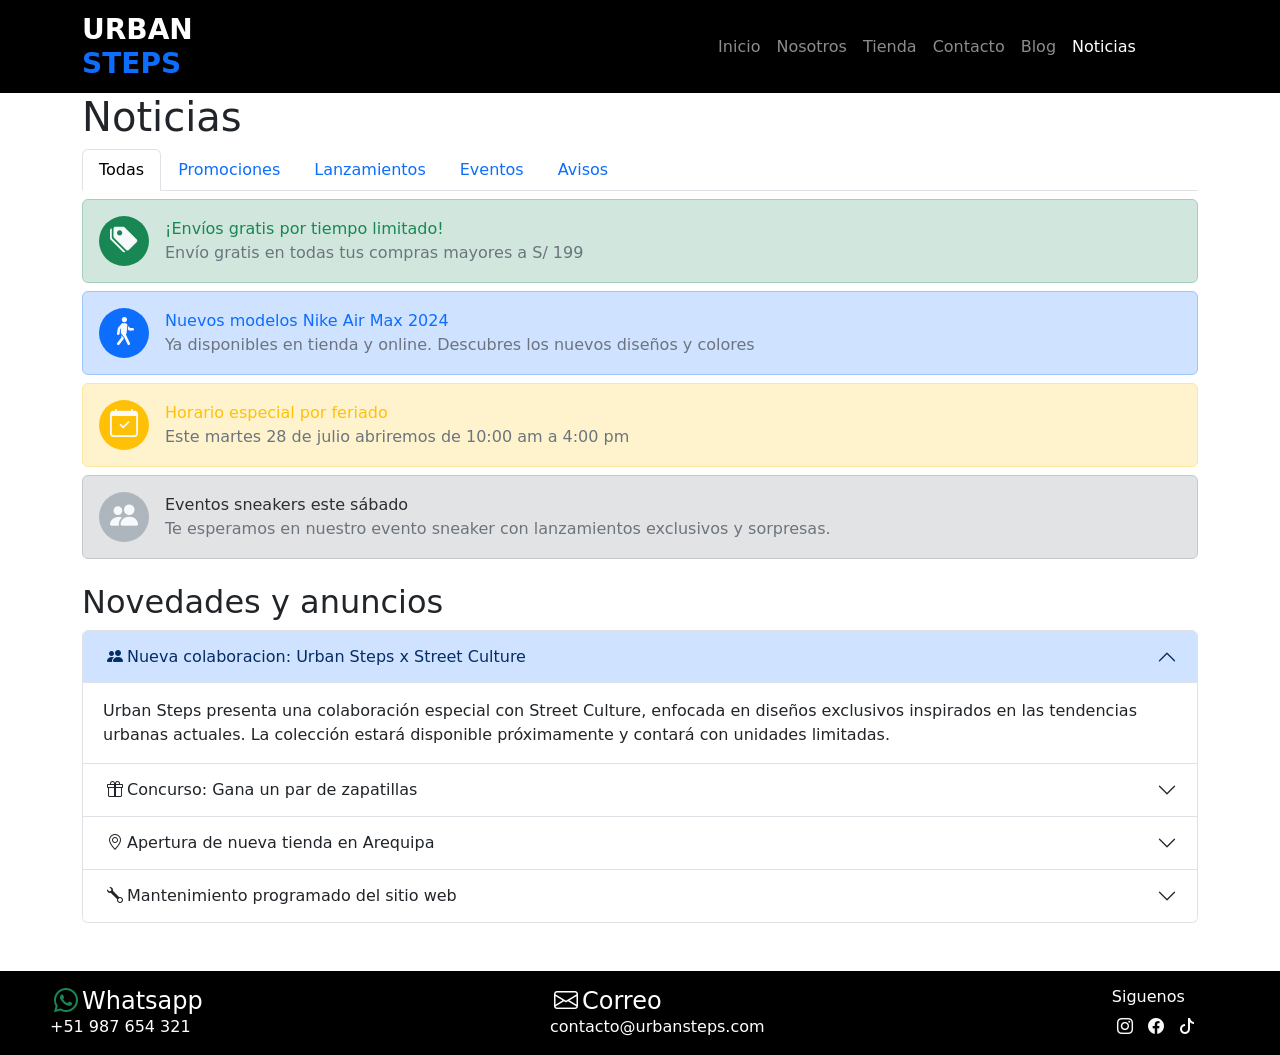
<file: noticias.html>
<!DOCTYPE html>
<html lang="en">
<head>
    <meta charset="UTF-8">
    <meta name="viewport" content="width=device-width, initial-scale=1.0">
    <title>Urban Steps: Noticias</title>
    <link href="https://cdn.jsdelivr.net/npm/bootstrap@5.3.8/dist/css/bootstrap.min.css" rel="stylesheet" integrity="sha384-sRIl4kxILFvY47J16cr9ZwB07vP4J8+LH7qKQnuqkuIAvNWLzeN8tE5YBujZqJLB" crossorigin="anonymous">
    <link rel="stylesheet" href="https://cdn.jsdelivr.net/npm/bootstrap-icons@1.13.1/font/bootstrap-icons.min.css">
    <link rel="shortcut icon" href="img/urbansteps.png" type="image/x-icon">
    <link rel="stylesheet" href="estilos.css">
</head>
<body>
    <!-- Barra de Navegación -->
    <nav class="navbar navbar-expand-lg navbar-dark bg-black sticky-top ">
      <div class="container">
        <a class="navbar-brand w-50" href="index.html"><p class="text-white m-0 h3 fw-bold">URBAN</p><p class="text-primary m-0 h3 fw-bold">STEPS</p></a>
        <button class="navbar-toggler" type="button" data-bs-toggle="collapse" data-bs-target="#navbarNav" aria-controls="navbarNav" aria-expanded="false"    aria-label="Toggle navigation">
          <span class="navbar-toggler-icon"></span>
        </button>
        <div class="collapse navbar-collapse" id="navbarNav">
          <ul class="navbar-nav mx-auto">
            <li class="nav-item">
              <a class="nav-link" href="index.html">Inicio</a>
            </li>
            <li class="nav-item">
              <a class="nav-link" href="nosotros.html">Nosotros</a>
            </li>
            <li class="nav-item">
              <a class="nav-link" href="tienda.html">Tienda</a>
            </li>
            <li class="nav-item">
              <a class="nav-link" href="contacto.html">Contacto</a>
            </li>
            <li class="nav-item">
              <a class="nav-link" href="blog.html">Blog</a>
            </li>
            <li class="nav-item">
              <a class="nav-link active" href="noticias.html">Noticias</a>
            </li>
          </ul>
        </div>
      </div>
    </nav>

    <div class="container">
      <h1>Noticias</h1>
      <ul class="nav nav-tabs" id="myTab" role="tablist">
        <li class="nav-item" role="presentation">
          <button class="nav-link active" id="home-tab" data-bs-toggle="tab" data-bs-target="#todas" type="button" role="tab" aria-controls="todas"       aria-selected="true">Todas</button>
        </li>
        <li class="nav-item" role="presentation">
          <button class="nav-link" id="profile-tab" data-bs-toggle="tab" data-bs-target="#promociones" type="button" role="tab" aria-controls="promociones"       aria-selected="false">Promociones</button>
        </li>
        <li class="nav-item" role="presentation">
          <button class="nav-link" id="contact-tab" data-bs-toggle="tab" data-bs-target="#lanzamientos" type="button" role="tab" aria-controls="#lanzamientos"       aria-selected="false">Lanzamientos</button>
        </li>
        <li class="nav-item" role="presentation">
          <button class="nav-link" id="contact-tab" data-bs-toggle="tab" data-bs-target="#eventos" type="button" role="tab" aria-controls="eventos"       aria-selected="false">Eventos</button>
        </li>
        <li class="nav-item" role="presentation">
          <button class="nav-link" id="contact-tab" data-bs-toggle="tab" data-bs-target="#avisos" type="button" role="tab" aria-controls="avisos"       aria-selected="false">Avisos</button>
        </li>
      </ul>
      <div class="tab-content" id="myTabContent">
        <div class="tab-pane fade show active" id="todas" role="tabpanel" tabindex="0">
          <div class="alert alert-success mt-2 mb-2 d-flex gap-3 align-items-center" role="alert">
            <i class="bi bi-tags-fill fs-3 text-center text-light"></i>
            <p class="my-0 text-success">¡Envíos gratis por tiempo limitado! <br> <span class="text-secondary">Envío gratis en todas tus compras mayores a S/ 199</span></p>
          </div>
          <div class="alert alert-primary mb-2 d-flex gap-3 align-items-center" role="alert">
            <i class="bi bi-person-walking fs-3 text-center text-light"></i>
            <p class="my-0 text-primary">Nuevos modelos Nike Air Max 2024 <br> <span class="text-secondary">Ya disponibles en tienda y online. Descubres los nuevos diseños y colores</span></p>
          </div>
          <div class="alert alert-warning mb-2 d-flex gap-3 align-items-center" role="alert">
            <i class="bi bi-calendar-check fs-3 text-center text-light"></i>
            <p class="my-0 text-warning">Horario especial por feriado<br> <span class="text-secondary">Este martes 28 de julio abriremos de 10:00 am a 4:00 pm </span></p>
          </div>
          <div class="alert alert-secondary mb-2 d-flex gap-3 align-items-center" role="alert">
            <i class="bi bi-people-fill personas fs-3 text-center text-light "></i>
            <p class="my-0 text-">Eventos sneakers este sábado<br> <span class="text-secondary">Te esperamos en nuestro evento sneaker con lanzamientos exclusivos y sorpresas. </span></p>
          </div>
        </div>
        <div class="tab-pane fade" id="promociones" role="tabpanel"  tabindex="0">
          <div class="alert alert-primary mt-2 mb-2 d-flex gap-3 align-items-center" role="alert">
            <i class="bi bi-percent fs-3 text-center text-light"></i>
            <p class="my-0 text-primary">Descuento especial en zapatillas deportivas <br> <span class="text-secondary">Aprovecha hasta 20% de descuento en modelos seleccionados esta semana.</span></p>
          </div>
          <div class="alert alert-success mt-2 mb-2 d-flex gap-3 align-items-center" role="alert">
            <i class="bi bi-truck camion fs-3 text-center text-light"></i>
            <p class="my-0 text-success">Envio gratis en compras mayores a S/ 199<br> <span class="text-secondary">Promocion válida a nivel nacional por tiempo limitado.</span></p>
          </div>
          <div class="alert alert-warning mt-2 mb-2 d-flex gap-3 align-items-center" role="alert">
            <i class="bi bi-fire fs-3 text-center text-light"></i>
            <p class="my-0 text-warning">2x1 en accesorios seleccionados <br> <span class="text-secondary">Llévate   medias o cordones en oferta en tu próxima compra.</span></p>
          </div>
        </div>
        <div class="tab-pane fade" id="lanzamientos" role="tabpanel"  tabindex="0">
          <div class="alert alert-primary mt-2 mb-2 d-flex gap-3 align-items-center" role="alert">
            <i class="bi bi-fire fuego fs-3 text-center text-light"></i>
            <p class="my-0 text-primary">Nueva coleccion running 2026<br> <span class="text-secondary">Descubre modelos ligeros y cómodos diseñados para tu mejor rendimiento.</span></p>
          </div>
          <div class="alert alert-success mt-2 mb-2 d-flex gap-3 align-items-center" role="alert">
            <i class="bi bi-building fs-3 text-center text-light"></i>
            <p class="my-0 text-success">Envio gratis en compras mayores a S/ 199<br> <span class="text-secondary">Promocion válida a nivel nacional por tiempo limitado.</span></p>
          </div>
          <div class="alert alert-warning mt-2 mb-2 d-flex gap-3 align-items-center" role="alert">
            <i class="bi bi-star fs-3 text-center text-light"></i>
            <p class="my-0 text-warning">2x1 en accesorios seleccionados <br> <span class="text-secondary">Llévate   medias o cordones en oferta en tu próxima compra.</span></p>
          </div>
        </div>
        <div class="tab-pane fade" id="eventos" role="tabpanel"  tabindex="0">
          <div class="alert alert-success mt-2 mb-2 d-flex gap-3 align-items-center" role="alert">
            <i class="bi bi-calendar fs-3 text-center text-light"></i>
            <p class="my-0 text-success">Lanzamiento presencial este sábado<br> <span class="text-secondary">Visítanos y conoce las novedades de la temporada en nuestra tienda.</span></p>
          </div>
          <div class="alert alert-warning mt-2 mb-2 d-flex gap-3 align-items-center" role="alert">
            <i class="bi bi-gift regalo fs-3 text-center text-light"></i>
            <p class="my-0 text-warning">Sorteo de aniversario Urban Steps<br> <span class="text-secondary">Participa por un par de zapatillas y premios exclusivos.</span></p>
          </div>
          <div class="alert alert-primary mt-2 mb-2 d-flex gap-3 align-items-center" role="alert">
            <i class="bi bi-people fs-3 text-center text-light"></i>
            <p class="my-0 text-primary">Neetup sneaker para la comunidad<br> <span class="text-secondary">Comparte tendencias, estilos y novedades con otros amantes del streetwear.</span></p>
          </div>
        </div>
        <div class="tab-pane fade" id="avisos" role="tabpanel"  tabindex="0">
          <div class="alert alert-primary mt-2 mb-2 d-flex gap-3 align-items-center" role="alert">
            <i class="bi bi-wrench-adjustable fs-3 text-center text-light"></i>
            <p class="my-0 text-primary">Mantenimiento programado del sitio<br> <span class="text-secondary">La web estará en mantenimiento el domingo de 2:00a.m. a 4:00a.m.</span></p>
          </div>
          <div class="alert alert-success mt-2 mb-2 d-flex gap-3 align-items-center" role="alert">
            <i class="bi bi-clock fs-3 text-center text-light"></i>
            <p class="my-0 text-success">Horario especial por feriado<br> <span class="text-secondary">Nuestra atención en tienda será de 10:00 a.m. a 6:00p.m.</span></p>
          </div>
          <div class="alert alert-warning mt-2 mb-2 d-flex gap-3 align-items-center" role="alert">
            <i class="bi bi-file-earmark fs-3 text-center text-light"></i>
            <p class="my-0 text-warning">Actualizacion de políticas de cambios<br> <span class="text-secondary">Revisa las nuevas condiciones de cambios y devoluciones en nuestra web.</span></p>
          </div>
        </div>
      </div>
      <div class="accordion mb-5" id="accordionPanelsStayOpenExample">
            <h2 class="mt-4">Novedades y anuncios</h2>
            <div class="accordion-item">
              <h2 class="accordion-header">
                <button class="accordion-button" type="button" data-bs-toggle="collapse" data-bs-target="#panelsStayOpen-collapseOne" aria-expanded="true"          aria-controls="panelsStayOpen-collapseOne"><i class="bi bi-people-fill mx-1"></i>Nueva colaboracion: Urban Steps x Street Culture</button>
              </h2>
              <div id="panelsStayOpen-collapseOne" class="accordion-collapse collapse show">
                <div class="accordion-body">
                  Urban Steps presenta una colaboración especial con Street Culture, enfocada en diseños exclusivos inspirados en las tendencias urbanas actuales. La colección estará disponible próximamente y contará con unidades limitadas.
                </div>
              </div>
            </div>
            <div class="accordion-item">
              <h2 class="accordion-header">
                <button class="accordion-button collapsed" type="button" data-bs-toggle="collapse" data-bs-target="#panelsStayOpen-collapseTwo" aria-expanded="false" aria-controls="panelsStayOpen-collapseTwo"><i class="bi bi-gift mx-1"></i>Concurso: Gana un par de zapatillas</button>
              </h2>
              <div id="panelsStayOpen-collapseTwo" class="accordion-collapse collapse">
                <div class="accordion-body">
                  Invitamos a nuestros clientes a participar en el próximo concurso de Urban Steps. Consulta los requisitos, fechas y condiciones de participación en nuestras redes sociales oficiales.
                </div>
              </div>
            </div>
            <div class="accordion-item">
              <h2 class="accordion-header">
                <button class="accordion-button collapsed" type="button" data-bs-toggle="collapse" data-bs-target="#panelsStayOpen-collapseThree" aria-expanded="false" aria-controls="panelsStayOpen-collapseThree"><i class="bi bi-geo-alt mx-1"></i>Apertura de nueva tienda en Arequipa</button>
              </h2>
              <div id="panelsStayOpen-collapseThree" class="accordion-collapse collapse">
                <div class="accordion-body">
                  Nos complace anunciar la próxima apertura de nuestra nueva tienda en Arequipa. Este nuevo establecimiento ofrecerá una amplia variedad de zapatillas y una atención personalizada para nuestros clientes.
                </div>
              </div>
            </div>
            <div class="accordion-item">
              <h2 class="accordion-header">
                <button class="accordion-button collapsed" type="button" data-bs-toggle="collapse" data-bs-target="#panelsStayOpen-collapseFour" aria-expanded="false" aria-controls="panelsStayOpen-collapseFour"><i class="bi bi-wrench mx-1"></i>Mantenimiento programado del sitio web</button>
              </h2>
              <div id="panelsStayOpen-collapseFour" class="accordion-collapse collapse">
                <div class="accordion-body">
                  Nuestro sitio web permanecerá temporalmente fuera de servicio debido a trabajos de mantenimiento y mejora. Agradecemos su comprensión y recomendamos intentar acceder nuevamente una vez finalizado el periodo indicado.
                </div>
              </div>
            </div>
          </div>
    </div>
    <!-- Pie de página -->
    <footer class="bg-black text-white">
      <div class="pie">
        <!-- Whatsapp -->
        <div class="whatsapp mt-3">
          <h4 class="mb-0"><i class="bi bi-whatsapp text-success mx-1"></i>Whatsapp <br></h4>
          <p>+51 987 654 321</p>
        </div>
        <!-- Correo -->
         <div class="correo mt-3">
          <h4 class="mb-0"><i class="bi bi-envelope mx-1"></i>Correo</h4>
          <p>contacto@urbansteps.com</p>
         </div>
        <!-- Redes -->
         <div class="redes">
          <h4 class="h6">Siguenos</h4>
          <a href="" class="text-light"><i class="bi bi-instagram"></i></a>
          <a href="" class="text-light"><i class="bi bi-facebook"></i></a>
          <a href="" class="text-light"><i class="bi bi-tiktok"></i></a>
         </div>
      </div>
    </footer>


    <script src="https://cdn.jsdelivr.net/npm/bootstrap@5.3.8/dist/js/bootstrap.bundle.min.js" integrity="sha384-FKyoEForCGlyvwx9Hj09JcYn3nv7wiPVlz7YYwJrWVcXK/BmnVDxM+D2scQbITxI" crossorigin="anonymous"></script>
    <script src="inicializar.js"></script>
</body>
</html>
</file>
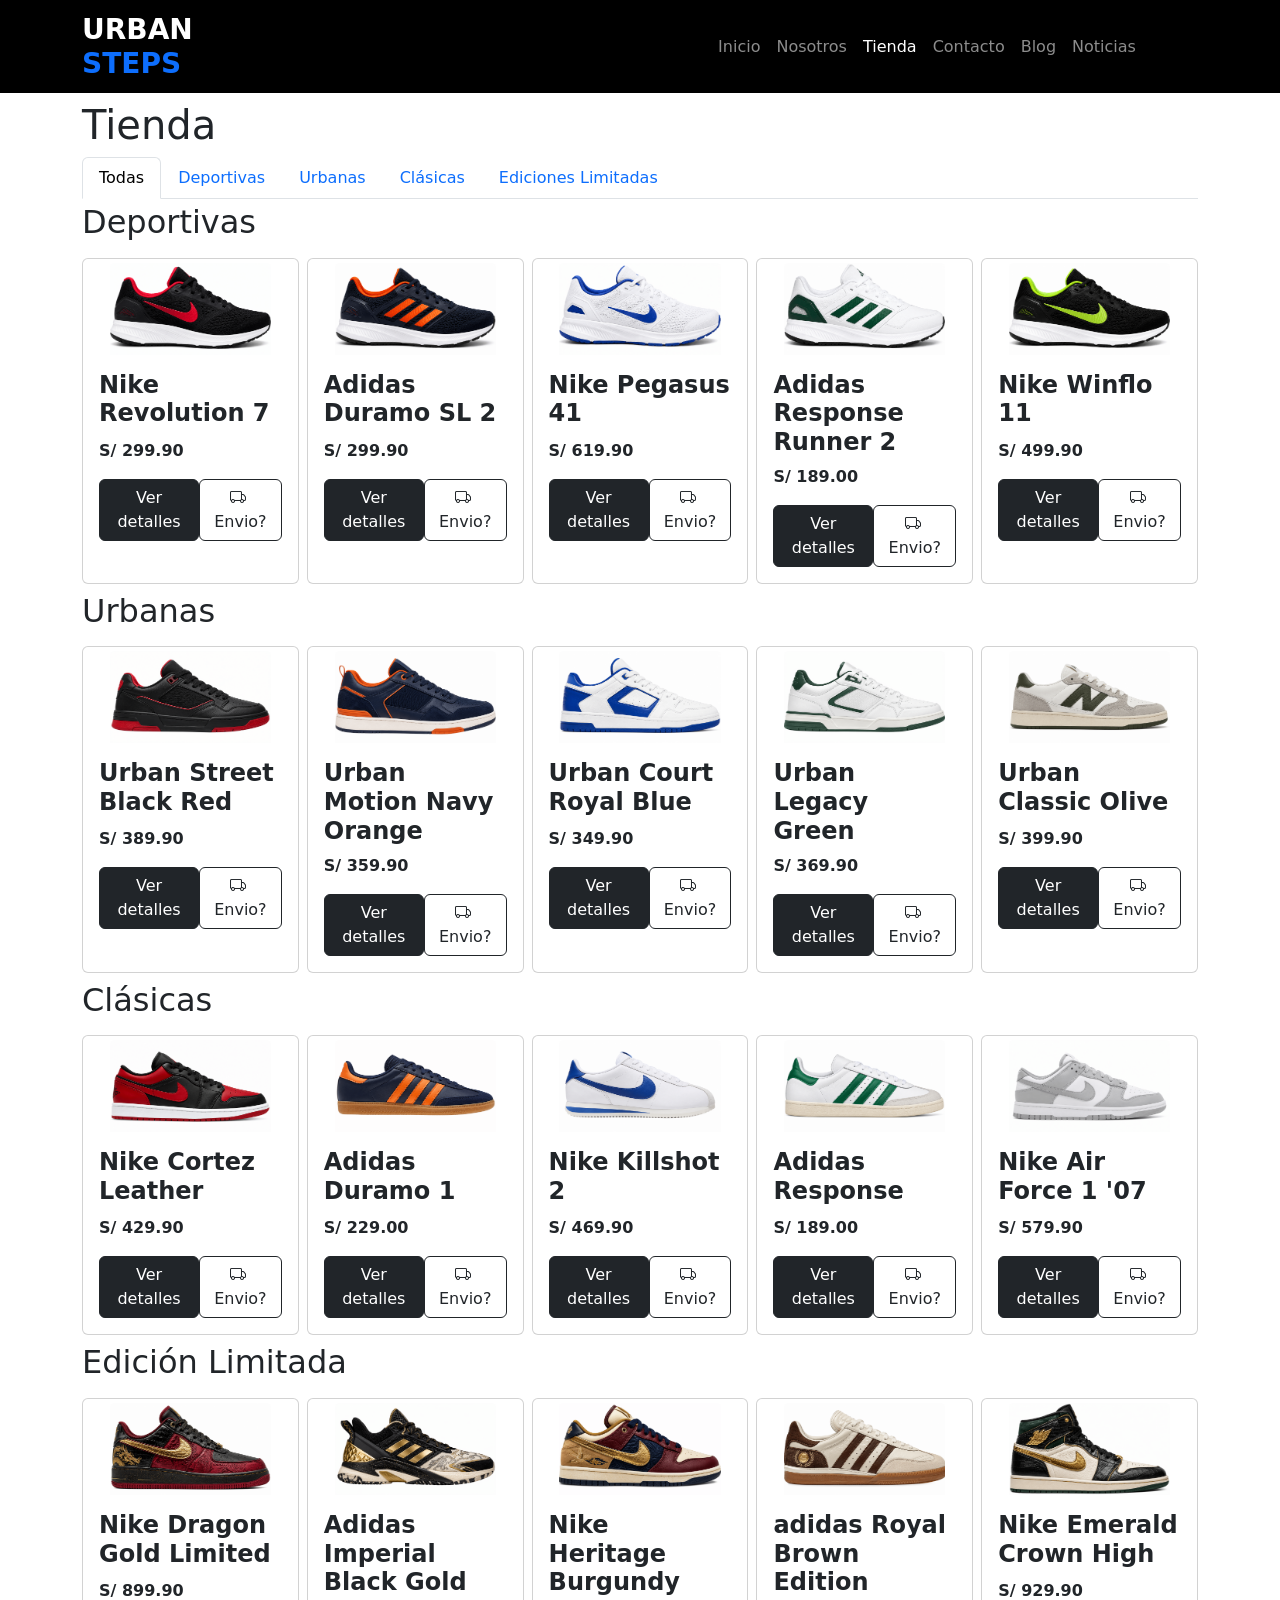
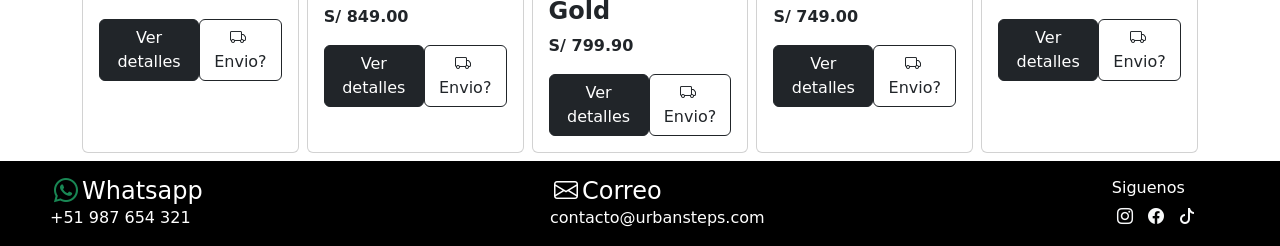
<file: tienda.html>
<!DOCTYPE html>
<html lang="en">
<head>
    <meta charset="UTF-8">
    <meta name="viewport" content="width=device-width, initial-scale=1.0">
    <title>Urban Steps: Tienda</title>
    <link href="https://cdn.jsdelivr.net/npm/bootstrap@5.3.8/dist/css/bootstrap.min.css" rel="stylesheet" integrity="sha384-sRIl4kxILFvY47J16cr9ZwB07vP4J8+LH7qKQnuqkuIAvNWLzeN8tE5YBujZqJLB" crossorigin="anonymous">
    <link rel="stylesheet" href="https://cdn.jsdelivr.net/npm/bootstrap-icons@1.13.1/font/bootstrap-icons.min.css">
    <link rel="shortcut icon" href="img/urbansteps.png" type="image/x-icon">
    <link rel="stylesheet" href="estilos.css">
</head>
<body>
    <!-- Barra de Navegación -->
    <nav class="navbar navbar-expand-lg navbar-dark bg-black sticky-top ">
      <div class="container">
        <a class="navbar-brand w-50" href="index.html"><p class="text-white m-0 h3 fw-bold">URBAN</p><p class="text-primary m-0 h3 fw-bold">STEPS</p></a>
        <button class="navbar-toggler" type="button" data-bs-toggle="collapse" data-bs-target="#navbarNav" aria-controls="navbarNav" aria-expanded="false"    aria-label="Toggle navigation">
          <span class="navbar-toggler-icon"></span>
        </button>
        <div class="collapse navbar-collapse" id="navbarNav">
          <ul class="navbar-nav mx-auto">
            <li class="nav-item">
              <a class="nav-link" href="index.html">Inicio</a>
            </li>
            <li class="nav-item">
              <a class="nav-link" href="nosotros.html">Nosotros</a>
            </li>
            <li class="nav-item">
              <a class="nav-link active" href="tienda.html">Tienda</a>
            </li>
            <li class="nav-item">
              <a class="nav-link" href="contacto.html">Contacto</a>
            </li>
            <li class="nav-item">
              <a class="nav-link" href="blog.html">Blog</a>
            </li>
            <li class="nav-item">
              <a class="nav-link" href="noticias.html">Noticias</a>
            </li>
          </ul>
        </div>
      </div>
    </nav>
    </nav>
    <!-- Tienda -->
    <div class="container">
      <h1 class="my-2">Tienda</h1>
      <ul class="nav nav-tabs mb-1" id="myTab" role="tablist">
        <li class="nav-item" role="presentation">
          <button class="nav-link active" id="home-tab" data-bs-toggle="tab" data-bs-target="#todas" type="button" role="tab" aria-selected="true">Todas</button>
        </li>
        <li class="nav-item" role="presentation">
          <button class="nav-link" id="profile-tab" data-bs-toggle="tab" data-bs-target="#deportivas" type="button" role="tab" aria-selected="false">Deportivas</button>
        </li>
        <li class="nav-item" role="presentation">
          <button class="nav-link" id="contact-tab" data-bs-toggle="tab" data-bs-target="#urbanas" type="button" role="tab" aria-selected="false">Urbanas</button>
        </li>
        <li class="nav-item" role="presentation">
          <button class="nav-link" id="contact-tab" data-bs-toggle="tab" data-bs-target="#clasicas" type="button" role="tab" aria-selected="false">Clásicas</button>
        </li>
        <li class="nav-item" role="presentation">
          <button class="nav-link" id="contact-tab" data-bs-toggle="tab" data-bs-target="#edicion-limitada" type="button" role="tab" aria-selected="false">Ediciones Limitadas</button>
        </li>
      </ul>
      <!-- Targetas -->
      <div class="tab-content" id="myTabContent">
        <!-- Todas -->
        <div class="tab-pane fade show active" id="todas" role="tabpanel" tabindex="0">
          <div class="row g-2 mb-2">
            <h2>Deportivas</h2>
            <div class="col-12 col-md-6 col-lg">
              <div class="card h-100">
                <img src="img/deportivas1.png" class="card-img-top w-75 mx-auto mt-1" alt="deportiva1">
                <div class="card-body">
                  <h4 class="card-title fw-bold titulo-producto">Nike Revolution 7</h4>
                  <p class="card-text fw-bold">S/ 299.90</p>
                  <div class="d-flex justify-content-between align-items-center">
                    <button type="button" class="btn btn-dark align-self-start" data-bs-toggle="tooltip" data-bs-placement="bottom" data-bs-title="Ver más información del producto">Ver detalles</button>
                    <button type="button" class="btn btn-outline-dark" data-bs-container="body" data-bs-toggle="popover" data-bs-trigger="focus" data-bs-placement="bottom" title="Detalles de el envío" data-bs-content="Envío gratis en compras mayores a $50. Entrega en 3-5 días hábiles."><i class="bi bi-truck me-1"></i>Envio?</button>
                  </div>
                </div>
              </div>
            </div>
            <div class="col-12 col-md-6 col-lg">
              <div class="card h-100">
                <img src="img/deportivas2.png" class="card-img-top w-75 mx-auto mt-1" alt="deportiva2">
                <div class="card-body">
                  <h4 class="card-title fw-bold titulo-producto">Adidas Duramo SL 2</h4>
                  <p class="card-text fw-bold">S/ 299.90</p>
                  <div class="d-flex justify-content-between align-items-center">
                    <button type="button" class="btn btn-dark align-self-start" data-bs-toggle="tooltip" data-bs-placement="bottom" data-bs-title="Ver más información del producto">Ver detalles</button>
                    <button type="button" class="btn btn-outline-dark" data-bs-container="body" data-bs-toggle="popover" data-bs-trigger="focus" data-bs-placement="bottom" title="Detalles de el envío" data-bs-content="Envío gratis en compras mayores a $50. Entrega en 3-5 días hábiles."><i class="bi bi-truck me-1"></i>Envio?</button>
                  </div>
                </div>
              </div>
            </div>
            <div class="col-12 col-md-6 col-lg">
              <div class="card h-100">
                <img src="img/deportivas3.png" class="card-img-top w-75 mx-auto mt-1" alt="deportiva3">
                <div class="card-body">
                  <h4 class="card-title fw-bold titulo-producto">Nike Pegasus 41</h4>
                  <p class="card-text fw-bold">S/ 619.90</p>
                  <div class="d-flex justify-content-between align-items-center sneaker">
                    <button type="button" class="btn btn-dark align-self-start" data-bs-toggle="tooltip" data-bs-placement="bottom" data-bs-title="Ver más información del producto">Ver detalles</button>
                    <button type="button" class="btn btn-outline-dark" data-bs-container="body" data-bs-toggle="popover" data-bs-trigger="focus" data-bs-placement="bottom" title="Detalles de el envío" data-bs-content="Envío gratis en compras mayores a $50. Entrega en 3-5 días hábiles."><i class="bi bi-truck me-1"></i>Envio?</button>
                  </div>
                </div>
              </div>
            </div>
            <div class="col-12 col-md-6 col-lg">
              <div class="card h-100">
                <img src="img/deportivas4.png" class="card-img-top w-75 mx-auto mt-1" alt="deportivas4">
                <div class="card-body">
                  <h4 class="card-title fw-bold titulo-producto">Adidas Response Runner 2</h4>
                  <p class="card-text fw-bold">S/ 189.00</p>
                  <div class="d-flex justify-content-between align-items-center sneaker">
                    <button type="button" class="btn btn-dark align-self-start" data-bs-toggle="tooltip" data-bs-placement="bottom" data-bs-title="Ver más información del producto">Ver detalles</button>
                    <button type="button" class="btn btn-outline-dark" data-bs-container="body" data-bs-toggle="popover" data-bs-trigger="focus" data-bs-placement="bottom" title="Detalles de el envío" data-bs-content="Envío gratis en compras mayores a $50. Entrega en 3-5 días hábiles."><i class="bi bi-truck me-1"></i>Envio?</button>
                  </div>
                </div>
              </div>
            </div>
            <div class="col-12 col-md-6 col-lg">
              <div class="card h-100">
                <img src="img/deportivas5.png" class="card-img-top w-75 mx-auto mt-1" alt="deportivas5">
                <div class="card-body">
                  <h4 class="card-title fw-bold titulo-producto">Nike Winflo 11</h4>
                  <p class="card-text fw-bold">S/ 499.90</p>
                  <div class="d-flex justify-content-between align-items-center">
                    <button type="button" class="btn btn-dark align-self-start" data-bs-toggle="tooltip" data-bs-placement="bottom" data-bs-title="Ver más información del producto">Ver detalles</button>
                    <button type="button" class="btn btn-outline-dark" data-bs-container="body" data-bs-toggle="popover" data-bs-trigger="focus" data-bs-placement="bottom" title="Detalles de el envío" data-bs-content="Envío gratis en compras mayores a $50. Entrega en 3-5 días hábiles."><i class="bi bi-truck me-1"></i>Envio?</button>
                  </div>
                </div>
              </div>
            </div>
          </div>
          <div class="row g-2 mb-2">
            <h2>Urbanas</h2>
            <div class="col-12 col-md-6 col-lg">
              <div class="card h-100">
                <img src="img/urbana1.png" class="card-img-top w-75 mx-auto mt-1" alt="urbana1">
                <div class="card-body">
                  <h4 class="card-title fw-bold titulo-producto">Urban Street Black Red</h4>
                  <p class="card-text fw-bold">S/ 389.90</p>
                  <div class="d-flex justify-content-between align-items-center">
                    <button type="button" class="btn btn-dark align-self-start" data-bs-toggle="tooltip" data-bs-placement="bottom" data-bs-title="Ver más información del producto">Ver detalles</button>
                    <button type="button" class="btn btn-outline-dark" data-bs-container="body" data-bs-toggle="popover" data-bs-trigger="focus" data-bs-placement="bottom" title="Detalles de el envío" data-bs-content="Envío gratis en compras mayores a $50. Entrega en 3-5 días hábiles."><i class="bi bi-truck me-1"></i>Envio?</button>
                  </div>
                </div>
              </div>
            </div>
            <div class="col-12 col-md-6 col-lg">
              <div class="card h-100">
                <img src="img/urbana2.png" class="card-img-top w-75 mx-auto mt-1" alt="urbana2">
                <div class="card-body d-flex flex-column">
                  <h4 class="card-title fw-bold titulo-producto">Urban Motion Navy Orange</h4>
                  <p class="card-text fw-bold">S/ 359.90</p>
                  <div class="d-flex justify-content-between align-items-center">
                    <button type="button" class="btn btn-dark align-self-start" data-bs-toggle="tooltip" data-bs-placement="bottom" data-bs-title="Ver más información del producto">Ver detalles</button>
                    <button type="button" class="btn btn-outline-dark" data-bs-container="body" data-bs-toggle="popover" data-bs-trigger="focus" data-bs-placement="bottom" title="Detalles de el envío" data-bs-content="Envío gratis en compras mayores a $50. Entrega en 3-5 días hábiles."><i class="bi bi-truck me-1"></i>Envio?</button>
                  </div>
                </div>
              </div>
            </div>
            <div class="col-12 col-md-6 col-lg">
              <div class="card h-100">
                <img src="img/urbana3.png" class="card-img-top w-75 mx-auto mt-1" alt="urbana3">
                <div class="card-body d-flex flex-column">
                  <h4 class="card-title fw-bold titulo-producto">Urban Court Royal Blue</h4>
                  <p class="card-text fw-bold">S/ 349.90</p>
                  <div class="d-flex justify-content-between align-items-center">
                    <button type="button" class="btn btn-dark align-self-start" data-bs-toggle="tooltip" data-bs-placement="bottom" data-bs-title="Ver más información del producto">Ver detalles</button>
                    <button type="button" class="btn btn-outline-dark" data-bs-container="body" data-bs-toggle="popover" data-bs-trigger="focus" data-bs-placement="bottom" title="Detalles de el envío" data-bs-content="Envío gratis en compras mayores a $50. Entrega en 3-5 días hábiles."><i class="bi bi-truck me-1"></i>Envio?</button>
                  </div>
                </div>
              </div>
            </div>
            <div class="col-12 col-md-6 col-lg">
              <div class="card h-100">
                <img src="img/urbana4.png" class="card-img-top w-75 mx-auto mt-1" alt="urbana4">
                <div class="card-body d-flex flex-column">
                  <h4 class="card-title fw-bold titulo-producto">Urban Legacy Green</h4>
                  <p class="card-text fw-bold">S/ 369.90</p>
                  <div class="d-flex justify-content-between align-items-center">
                    <button type="button" class="btn btn-dark align-self-start" data-bs-toggle="tooltip" data-bs-placement="bottom" data-bs-title="Ver más información del producto">Ver detalles</button>
                    <button type="button" class="btn btn-outline-dark" data-bs-container="body" data-bs-toggle="popover" data-bs-trigger="focus" data-bs-placement="bottom" title="Detalles de el envío" data-bs-content="Envío gratis en compras mayores a $50. Entrega en 3-5 días hábiles."><i class="bi bi-truck me-1"></i>Envio?</button>
                  </div>
                </div>
              </div>
            </div>
            <div class="col-12 col-md-6 col-lg">
              <div class="card h-100">
                <img src="img/urbana5.png" class="card-img-top w-75 mx-auto mt-1" alt="urbana5">
                <div class="card-body d-flex flex-column">
                  <h4 class="card-title fw-bold titulo-producto">Urban Classic Olive</h4>
                  <p class="card-text fw-bold">S/ 399.90</p>
                  <div class="d-flex justify-content-between align-items-center">
                    <button type="button" class="btn btn-dark align-self-start" data-bs-toggle="tooltip" data-bs-placement="bottom" data-bs-title="Ver más información del producto">Ver detalles</button>
                    <button type="button" class="btn btn-outline-dark" data-bs-container="body" data-bs-toggle="popover" data-bs-trigger="focus" data-bs-placement="bottom" title="Detalles de el envío" data-bs-content="Envío gratis en compras mayores a $50. Entrega en 3-5 días hábiles."><i class="bi bi-truck me-1"></i>Envio?</button>
                  </div>
                </div>
              </div>
            </div>
          </div>
          <div class="row g-2 mb-2">
            <h2>Clásicas</h2>
            <div class="col-12 col-md-6 col-lg">
              <div class="card h-100">
                <img src="img/clasicas1.png" class="card-img-top w-75 mx-auto mt-1" alt="clasica1">
                <div class="card-body d-flex flex-column">
                  <h4 class="card-title fw-bold titulo-producto">Nike Cortez Leather</h4>
                  <p class="card-text fw-bold">S/ 429.90</p>
                  <div class="d-flex justify-content-between align-items-center">
                    <button type="button" class="btn btn-dark align-self-start" data-bs-toggle="tooltip" data-bs-placement="bottom" data-bs-title="Ver más información del producto">Ver detalles</button>
                    <button type="button" class="btn btn-outline-dark" data-bs-container="body" data-bs-toggle="popover" data-bs-trigger="focus" data-bs-placement="bottom" title="Detalles de el envío" data-bs-content="Envío gratis en compras mayores a $50. Entrega en 3-5 días hábiles."><i class="bi bi-truck me-1"></i>Envio?</button>
                  </div>
                </div>
              </div>
            </div>
            <div class="col-12 col-md-6 col-lg">
              <div class="card h-100">
                <img src="img/clasicas2.png" class="card-img-top w-75 mx-auto mt-1" alt="clasica2">
                <div class="card-body d-flex flex-column">
                  <h4 class="card-title fw-bold titulo-producto">Adidas Duramo 1</h4>
                  <p class="card-text fw-bold">S/ 229.00</p>
                  <div class="d-flex justify-content-between align-items-center">
                    <button type="button" class="btn btn-dark align-self-start" data-bs-toggle="tooltip" data-bs-placement="bottom" data-bs-title="Ver más información del producto">Ver detalles</button>
                    <button type="button" class="btn btn-outline-dark" data-bs-container="body" data-bs-toggle="popover" data-bs-trigger="focus" data-bs-placement="bottom" title="Detalles de el envío" data-bs-content="Envío gratis en compras mayores a $50. Entrega en 3-5 días hábiles."><i class="bi bi-truck me-1"></i>Envio?</button>
                  </div>
                </div>
              </div>
            </div>
            <div class="col-12 col-md-6 col-lg">
              <div class="card h-100">
                <img src="img/clasicas3.png" class="card-img-top w-75 mx-auto mt-1" alt="clasica3">
                <div class="card-body d-flex flex-column">
                  <h4 class="card-title fw-bold titulo-producto">Nike Killshot 2</h4>
                  <p class="card-text fw-bold">S/ 469.90</p>
                  <div class="d-flex justify-content-between align-items-center">
                    <button type="button" class="btn btn-dark align-self-start" data-bs-toggle="tooltip" data-bs-placement="bottom" data-bs-title="Ver más información del producto">Ver detalles</button>
                    <button type="button" class="btn btn-outline-dark" data-bs-container="body" data-bs-toggle="popover" data-bs-trigger="focus" data-bs-placement="bottom" title="Detalles de el envío" data-bs-content="Envío gratis en compras mayores a $50. Entrega en 3-5 días hábiles."><i class="bi bi-truck me-1"></i>Envio?</button>
                  </div>
                </div>
              </div>
            </div>
            <div class="col-12 col-md-6 col-lg">
              <div class="card h-100">
                <img src="img/clasicas4.png" class="card-img-top w-75 mx-auto mt-1" alt="clasica4">
                <div class="card-body d-flex flex-column">
                  <h4 class="card-title fw-bold titulo-producto">Adidas Response</h4>
                  <p class="card-text fw-bold">S/ 189.00</p>
                  <div class="d-flex justify-content-between align-items-center">
                    <button type="button" class="btn btn-dark align-self-start" data-bs-toggle="tooltip" data-bs-placement="bottom" data-bs-title="Ver más información del producto">Ver detalles</button>
                    <button type="button" class="btn btn-outline-dark" data-bs-container="body" data-bs-toggle="popover" data-bs-trigger="focus" data-bs-placement="bottom" title="Detalles de el envío" data-bs-content="Envío gratis en compras mayores a $50. Entrega en 3-5 días hábiles."><i class="bi bi-truck me-1"></i>Envio?</button>
                  </div>
                </div>
              </div>
            </div>
            <div class="col-12 col-md-6 col-lg">
              <div class="card h-100">
                <img src="img/clasicas5.png" class="card-img-top w-75 mx-auto mt-1" alt="clasica5">
                <div class="card-body d-flex flex-column">
                  <h4 class="card-title fw-bold titulo-producto">Nike Air Force 1 '07</h4>
                  <p class="card-text fw-bold">S/ 579.90</p>
                  <div class="d-flex justify-content-between align-items-center">
                    <button type="button" class="btn btn-dark align-self-start" data-bs-toggle="tooltip" data-bs-placement="bottom" data-bs-title="Ver más información del producto">Ver detalles</button>
                    <button type="button" class="btn btn-outline-dark" data-bs-container="body" data-bs-toggle="popover" data-bs-trigger="focus" data-bs-placement="bottom" title="Detalles de el envío" data-bs-content="Envío gratis en compras mayores a $50. Entrega en 3-5 días hábiles."><i class="bi bi-truck me-1"></i>Envio?</button>
                  </div>
                </div>
              </div>
            </div>
          </div>
          <div class="row g-2 mb-2">
            <h2>Edición Limitada</h2>
            <div class="col-12 col-md-6 col-lg">
              <div class="card h-100">
                <img src="img/limitada1.png" class="card-img-top w-75 mx-auto mt-1" alt="limitada1">
                <div class="card-body d-flex flex-column">
                  <h4 class="card-title fw-bold titulo-producto">Nike Dragon Gold Limited</h4>
                  <p class="card-text fw-bold">S/ 899.90</p>
                  <div class="d-flex justify-content-between align-items-center">
                    <button type="button" class="btn btn-dark align-self-start" data-bs-toggle="tooltip" data-bs-placement="bottom" data-bs-title="Ver más información del producto">Ver detalles</button>
                    <button type="button" class="btn btn-outline-dark" data-bs-container="body" data-bs-toggle="popover" data-bs-trigger="focus" data-bs-placement="bottom" title="Detalles de el envío" data-bs-content="Envío gratis en compras mayores a $50. Entrega en 3-5 días hábiles."><i class="bi bi-truck me-1"></i>Envio?</button>
                  </div>
                </div>
              </div>
            </div>
            <div class="col-12 col-md-6 col-lg">
              <div class="card h-100">
                <img src="img/limitada2.png" class="card-img-top w-75 mx-auto mt-1" alt="limitada2">
                <div class="card-body d-flex flex-column">
                  <h4 class="card-title fw-bold titulo-producto">Adidas Imperial Black Gold</h4>
                  <p class="card-text fw-bold">S/ 849.00</p>
                  <div class="d-flex justify-content-between align-items-center">
                    <button type="button" class="btn btn-dark align-self-start" data-bs-toggle="tooltip" data-bs-placement="bottom" data-bs-title="Ver más información del producto">Ver detalles</button>
                    <button type="button" class="btn btn-outline-dark" data-bs-container="body" data-bs-toggle="popover" data-bs-trigger="focus" data-bs-placement="bottom" title="Detalles de el envío" data-bs-content="Envío gratis en compras mayores a $50. Entrega en 3-5 días hábiles."><i class="bi bi-truck me-1"></i>Envio?</button>
                  </div>
                </div>
              </div>
            </div>
            <div class="col-12 col-md-6 col-lg">
              <div class="card h-100">
                <img src="img/limitada3.png" class="card-img-top w-75 mx-auto mt-1" alt="limitada3">
                <div class="card-body d-flex flex-column">
                  <h4 class="card-title fw-bold titulo-producto">Nike Heritage Burgundy Gold</h4>
                  <p class="card-text fw-bold">S/ 799.90</p>
                  <div class="d-flex justify-content-between align-items-center">
                    <button type="button" class="btn btn-dark align-self-start" data-bs-toggle="tooltip" data-bs-placement="bottom" data-bs-title="Ver más información del producto">Ver detalles</button>
                    <button type="button" class="btn btn-outline-dark" data-bs-container="body" data-bs-toggle="popover" data-bs-trigger="focus" data-bs-placement="bottom" title="Detalles de el envío" data-bs-content="Envío gratis en compras mayores a $50. Entrega en 3-5 días hábiles."><i class="bi bi-truck me-1"></i>Envio?</button>
                  </div>
                </div>
              </div>
            </div>
            <div class="col-12 col-md-6 col-lg">
              <div class="card h-100">
                <img src="img/limitada4.png" class="card-img-top w-75 mx-auto mt-1" alt="limitada4">
                <div class="card-body d-flex flex-column">
                  <h4 class="card-title fw-bold titulo-producto">adidas Royal Brown Edition</h4>
                  <p class="card-text fw-bold">S/ 749.00</p>
                  <div class="d-flex justify-content-between align-items-center">
                    <button type="button" class="btn btn-dark align-self-start" data-bs-toggle="tooltip" data-bs-placement="bottom" data-bs-title="Ver más información del producto">Ver detalles</button>
                    <button type="button" class="btn btn-outline-dark" data-bs-container="body" data-bs-toggle="popover" data-bs-trigger="focus" data-bs-placement="bottom" title="Detalles de el envío" data-bs-content="Envío gratis en compras mayores a $50. Entrega en 3-5 días hábiles."><i class="bi bi-truck me-1"></i>Envio?</button>
                  </div>
                </div>
              </div>
            </div>
            <div class="col-12 col-md-6 col-lg">
              <div class="card h-100">
                <img src="img/limitada5.png" class="card-img-top w-75 mx-auto mt-1" alt="limitada5">
                <div class="card-body d-flex flex-column">
                  <h4 class="card-title fw-bold titulo-producto">Nike Emerald Crown High</h4>
                  <p class="card-text fw-bold">S/ 929.90</p>
                  <div class="d-flex justify-content-between align-items-center">
                    <button type="button" class="btn btn-dark align-self-start" data-bs-toggle="tooltip" data-bs-placement="bottom" data-bs-title="Ver más información del producto">Ver detalles</button>
                    <button type="button" class="btn btn-outline-dark" data-bs-container="body" data-bs-toggle="popover" data-bs-trigger="focus" data-bs-placement="bottom" title="Detalles de el envío" data-bs-content="Envío gratis en compras mayores a $50. Entrega en 3-5 días hábiles."><i class="bi bi-truck me-1"></i>Envio?</button>
                  </div>
                </div>
              </div>
            </div>
          </div>
        </div>
        <!-- Deportivas -->
        <div class="tab-pane fade" id="deportivas" role="tabpanel" tabindex="0">
          <div class="row g-2 mb-1">
            <h2>Deportivas</h2>
            <div class="col-12 col-md-6 col-lg">
              <div class="card h-100">
                <img src="img/deportivas1.png" class="card-img-top w-75 mx-auto mt-1" alt="deportiva1">
                <div class="card-body d-flex flex-column">
                  <h4 class="card-title fw-bold titulo-producto">Nike Revolution 7</h4>
                  <p class="card-text fw-bold">S/ 299.90</p>
                  <div class="d-flex justify-content-between align-items-center">
                    <button type="button" class="btn btn-dark align-self-start" data-bs-toggle="tooltip" data-bs-placement="bottom" data-bs-title="Ver más información del producto">Ver detalles</button>
                    <button type="button" class="btn btn-outline-dark" data-bs-container="body" data-bs-toggle="popover" data-bs-trigger="focus" data-bs-placement="bottom" title="Detalles de el envío" data-bs-content="Envío gratis en compras mayores a $50. Entrega en 3-5 días hábiles."><i class="bi bi-truck me-1"></i>Envio?</button>
                  </div>
                </div>
              </div>
            </div>
            <div class="col-12 col-md-6 col-lg">
              <div class="card h-100">
                <img src="img/deportivas2.png" class="card-img-top w-75 mx-auto mt-1" alt="deportiva2">
                <div class="card-body d-flex flex-column">
                  <h4 class="card-title fw-bold titulo-producto">Adidas Duramo SL 2</h4>
                  <p class="card-text fw-bold">S/ 229.00</p>
                  <div class="d-flex justify-content-between align-items-center">
                    <button type="button" class="btn btn-dark align-self-start" data-bs-toggle="tooltip" data-bs-placement="bottom" data-bs-title="Ver más información del producto">Ver detalles</button>
                    <button type="button" class="btn btn-outline-dark" data-bs-container="body" data-bs-toggle="popover" data-bs-trigger="focus" data-bs-placement="bottom" title="Detalles de el envío" data-bs-content="Envío gratis en compras mayores a $50. Entrega en 3-5 días hábiles."><i class="bi bi-truck me-1"></i>Envio?</button>
                  </div>
                </div>
              </div>
            </div>
            <div class="col-12 col-md-6 col-lg">
              <div class="card h-100">
                <img src="img/deportivas3.png" class="card-img-top w-75 mx-auto mt-1" alt="deportiva3">
                <div class="card-body d-flex flex-column">
                  <h4 class="card-title fw-bold titulo-producto">Nike Pegasus 41</h4>
                  <p class="card-text fw-bold">S/ 619.90</p>
                  <div class="d-flex justify-content-between align-items-center">
                    <button type="button" class="btn btn-dark align-self-start" data-bs-toggle="tooltip" data-bs-placement="bottom" data-bs-title="Ver más información del producto">Ver detalles</button>
                    <button type="button" class="btn btn-outline-dark" data-bs-container="body" data-bs-toggle="popover" data-bs-trigger="focus" data-bs-placement="bottom" title="Detalles de el envío" data-bs-content="Envío gratis en compras mayores a $50. Entrega en 3-5 días hábiles."><i class="bi bi-truck me-1"></i>Envio?</button>
                  </div>
                </div>
              </div>
            </div>
            <div class="col-12 col-md-6 col-lg">
              <div class="card h-100">
                <img src="img/deportivas4.png" class="card-img-top w-75 mx-auto mt-1" alt="deportivas4">
                <div class="card-body d-flex flex-column">
                  <h4 class="card-title fw-bold titulo-producto">Adidas Response Runner 2</h4>
                  <p class="card-text fw-bold">S/ 189.00</p>
                  <div class="d-flex justify-content-between align-items-center">
                    <button type="button" class="btn btn-dark align-self-start" data-bs-toggle="tooltip" data-bs-placement="bottom" data-bs-title="Ver más información del producto">Ver detalles</button>
                    <button type="button" class="btn btn-outline-dark" data-bs-container="body" data-bs-toggle="popover" data-bs-trigger="focus" data-bs-placement="bottom" title="Detalles de el envío" data-bs-content="Envío gratis en compras mayores a $50. Entrega en 3-5 días hábiles."><i class="bi bi-truck me-1"></i>Envio?</button>
                  </div>
                </div>
              </div>
            </div>
            <div class="col-12 col-md-6 col-lg">
              <div class="card h-100">
                <img src="img/deportivas5.png" class="card-img-top w-75 mx-auto mt-1" alt="deportivas5">
                <div class="card-body d-flex flex-column">
                  <h4 class="card-title fw-bold titulo-producto">Nike Winflo 11</h4>
                  <p class="card-text fw-bold">S/ 499.90</p>
                  <div class="d-flex justify-content-between align-items-center">
                    <button type="button" class="btn btn-dark align-self-start" data-bs-toggle="tooltip" data-bs-placement="bottom" data-bs-title="Ver más información del producto">Ver detalles</button>
                    <button type="button" class="btn btn-outline-dark" data-bs-container="body" data-bs-toggle="popover" data-bs-trigger="focus" data-bs-placement="bottom" title="Detalles de el envío" data-bs-content="Envío gratis en compras mayores a $50. Entrega en 3-5 días hábiles."><i class="bi bi-truck me-1"></i>Envio?</button>
                  </div>
                </div>
              </div>
            </div>
          </div>
          <div class="row g-2 mb-4">
            <div class="col-12 col-md-6 col-lg">
              <div class="card h-100">
                <img src="img/deportivas6.png" class="card-img-top w-75 mx-auto mt-1" alt="deportivas6">
                <div class="card-body d-flex flex-column ">
                  <h4 class="card-title fw-bold titulo-producto">Adidas Duramo Speed 2</h4>
                  <p class="card-text fw-bold">S/ 189.00</p>
                  <div class="d-flex justify-content-between align-items-center">
                    <button type="button" class="btn btn-dark align-self-start" data-bs-toggle="tooltip" data-bs-placement="bottom" data-bs-title="Ver más información del producto">Ver detalles</button>
                    <button type="button" class="btn btn-outline-dark" data-bs-container="body" data-bs-toggle="popover" data-bs-trigger="focus" data-bs-placement="bottom" title="Detalles de el envío" data-bs-content="Envío gratis en compras mayores a $50. Entrega en 3-5 días hábiles."><i class="bi bi-truck me-1"></i>Envio?</button>
                  </div>
                </div>
              </div>
            </div>
            <div class="col-12 col-md-6 col-lg">
              <div class="card h-100">
                <img src="img/deportivas7.png" class="card-img-top w-75 mx-auto mt-1" alt="deportiva7">
                <div class="card-body d-flex flex-column">
                  <h4 class="card-title fw-bold titulo-producto">Nike Structure 25</h4>
                  <p class="card-text fw-bold">S/ 599.90</p>
                  <div class="d-flex justify-content-between align-items-center">
                    <button type="button" class="btn btn-dark align-self-start" data-bs-toggle="tooltip" data-bs-placement="bottom" data-bs-title="Ver más información del producto">Ver detalles</button>
                    <button type="button" class="btn btn-outline-dark" data-bs-container="body" data-bs-toggle="popover" data-bs-trigger="focus" data-bs-placement="bottom" title="Detalles de el envío" data-bs-content="Envío gratis en compras mayores a $50. Entrega en 3-5 días hábiles."><i class="bi bi-truck me-1"></i>Envio?</button>
                  </div>
                </div>
              </div>
            </div>
            <div class="col-12 col-md-6 col-lg">
              <div class="card h-100">
                <img src="img/deportivas8.png" class="card-img-top w-75 mx-auto mt-1" alt="deportiva8">
                <div class="card-body d-flex flex-column">
                  <h4 class="card-title fw-bold titulo-producto">Adidas Response 2 Running</h4>
                  <p class="card-text fw-bold">S/ 259.00</p>
                  <div class="d-flex justify-content-between align-items-center">
                    <button type="button" class="btn btn-dark align-self-start" data-bs-toggle="tooltip" data-bs-placement="bottom" data-bs-title="Ver más información del producto">Ver detalles</button>
                    <button type="button" class="btn btn-outline-dark" data-bs-container="body" data-bs-toggle="popover" data-bs-trigger="focus" data-bs-placement="bottom" title="Detalles de el envío" data-bs-content="Envío gratis en compras mayores a $50. Entrega en 3-5 días hábiles."><i class="bi bi-truck me-1"></i>Envio?</button>
                  </div>
                </div>
              </div>
            </div>
            <div class="col-12 col-md-6 col-lg">
              <div class="card h-100">
                <img src="img/deportivas9.png" class="card-img-top w-75 mx-auto mt-1" alt="deportivas9">
                <div class="card-body d-flex flex-column">
                  <h4 class="card-title fw-bold titulo-producto">Nike Downshifter 13</h4>
                  <p class="card-text fw-bold">S/ 349.90</p>
                  <div class="d-flex justify-content-between align-items-center">
                    <button type="button" class="btn btn-dark align-self-start" data-bs-toggle="tooltip" data-bs-placement="bottom" data-bs-title="Ver más información del producto">Ver detalles</button>
                    <button type="button" class="btn btn-outline-dark" data-bs-container="body" data-bs-toggle="popover" data-bs-trigger="focus" data-bs-placement="bottom" title="Detalles de el envío" data-bs-content="Envío gratis en compras mayores a $50. Entrega en 3-5 días hábiles."><i class="bi bi-truck me-1"></i>Envio?</button>
                  </div>
                </div>
              </div>
            </div>
            <div class="col-12 col-md-6 col-lg">
              <div class="card h-100">
                <img src="img/deportivas10.png" class="card-img-top w-75 mx-auto mt-1" alt="deportivas10">
                <div class="card-body d-flex flex-column">
                  <h4 class="card-title fw-bold titulo-producto">Adidas Response Super</h4>
                  <p class="card-text fw-bold">S/ 349.00</p>
                  <div class="d-flex justify-content-between align-items-center">
                    <button type="button" class="btn btn-dark align-self-start" data-bs-toggle="tooltip" data-bs-placement="bottom" data-bs-title="Ver más información del producto">Ver detalles</button>
                    <button type="button" class="btn btn-outline-dark" data-bs-container="body" data-bs-toggle="popover" data-bs-trigger="focus" data-bs-placement="bottom" title="Detalles de el envío" data-bs-content="Envío gratis en compras mayores a $50. Entrega en 3-5 días hábiles."><i class="bi bi-truck me-1"></i>Envio?</button>
                  </div>
                </div>
              </div>
            </div>
          </div>
        </div>
        <!-- Urbanas -->
        <div class="tab-pane fade" id="urbanas" role="tabpanel" tabindex="0">
          <div class="row g-2 mb-1">
            <h2>Urbanas</h2>
            <div class="col-12 col-md-6 col-lg">
              <div class="card h-100">
                <img src="img/urbana1.png" class="card-img-top w-75 mx-auto mt-1" alt="urbana1">
                <div class="card-body d-flex flex-column">
                  <h4 class="card-title fw-bold titulo-producto">Urban Street Black Red7</h4>
                  <p class="card-text fw-bold">S/ 389.90</p>
                  <div class="d-flex justify-content-between align-items-center">
                    <button type="button" class="btn btn-dark align-self-start" data-bs-toggle="tooltip" data-bs-placement="bottom" data-bs-title="Ver más información del producto">Ver detalles</button>
                    <button type="button" class="btn btn-outline-dark" data-bs-container="body" data-bs-toggle="popover" data-bs-trigger="focus" data-bs-placement="bottom" title="Detalles de el envío" data-bs-content="Envío gratis en compras mayores a $50. Entrega en 3-5 días hábiles."><i class="bi bi-truck me-1"></i>Envio?</button>
                  </div>
                </div>
              </div>
            </div>
            <div class="col-12 col-md-6 col-lg">
              <div class="card h-100">
                <img src="img/urbana2.png" class="card-img-top w-75 mx-auto mt-1" alt="urbana2">
                <div class="card-body d-flex flex-column">
                  <h4 class="card-title fw-bold titulo-producto">Urban Motion Navy Orange</h4>
                  <p class="card-text fw-bold">S/ 359.90</p>
                  <div class="d-flex justify-content-between align-items-center">
                    <button type="button" class="btn btn-dark align-self-start" data-bs-toggle="tooltip" data-bs-placement="bottom" data-bs-title="Ver más información del producto">Ver detalles</button>
                    <button type="button" class="btn btn-outline-dark" data-bs-container="body" data-bs-toggle="popover" data-bs-trigger="focus" data-bs-placement="bottom" title="Detalles de el envío" data-bs-content="Envío gratis en compras mayores a $50. Entrega en 3-5 días hábiles."><i class="bi bi-truck me-1"></i>Envio?</button>
                  </div>
                </div>
              </div>
            </div>
            <div class="col-12 col-md-6 col-lg">
              <div class="card h-100">
                <img src="img/urbana3.png" class="card-img-top w-75 mx-auto mt-1" alt="urbana3">
                <div class="card-body d-flex flex-column">
                  <h4 class="card-title fw-bold titulo-producto">Urban Court Royal Blue</h4>
                  <p class="card-text fw-bold">S/ 349.90</p>
                  <div class="d-flex justify-content-between align-items-center">
                    <button type="button" class="btn btn-dark align-self-start" data-bs-toggle="tooltip" data-bs-placement="bottom" data-bs-title="Ver más información del producto">Ver detalles</button>
                    <button type="button" class="btn btn-outline-dark" data-bs-container="body" data-bs-toggle="popover" data-bs-trigger="focus" data-bs-placement="bottom" title="Detalles de el envío" data-bs-content="Envío gratis en compras mayores a $50. Entrega en 3-5 días hábiles."><i class="bi bi-truck me-1"></i>Envio?</button>
                  </div>
                </div>
              </div>
            </div>
            <div class="col-12 col-md-6 col-lg">
              <div class="card h-100">
                <img src="img/urbana4.png" class="card-img-top w-75 mx-auto mt-1" alt="urbana4">
                <div class="card-body d-flex flex-column">
                  <h4 class="card-title fw-bold titulo-producto">Urban Legacy Green</h4>
                  <p class="card-text fw-bold">S/ 369.90</p>
                  <div class="d-flex justify-content-between align-items-center">
                    <button type="button" class="btn btn-dark align-self-start" data-bs-toggle="tooltip" data-bs-placement="bottom" data-bs-title="Ver más información del producto">Ver detalles</button>
                    <button type="button" class="btn btn-outline-dark" data-bs-container="body" data-bs-toggle="popover" data-bs-trigger="focus" data-bs-placement="bottom" title="Detalles de el envío" data-bs-content="Envío gratis en compras mayores a $50. Entrega en 3-5 días hábiles."><i class="bi bi-truck me-1"></i>Envio?</button>
                  </div>
                </div>
              </div>
            </div>
            <div class="col-12 col-md-6 col-lg">
              <div class="card h-100">
                <img src="img/urbana5.png" class="card-img-top w-75 mx-auto mt-1" alt="urbana5">
                <div class="card-body d-flex flex-column">
                  <h4 class="card-title fw-bold titulo-producto">Urban Classic Olive</h4>
                  <p class="card-text fw-bold">S/ 399.90</p>
                  <div class="d-flex justify-content-between align-items-center">
                    <button type="button" class="btn btn-dark align-self-start" data-bs-toggle="tooltip" data-bs-placement="bottom" data-bs-title="Ver más información del producto">Ver detalles</button>
                    <button type="button" class="btn btn-outline-dark" data-bs-container="body" data-bs-toggle="popover" data-bs-trigger="focus" data-bs-placement="bottom" title="Detalles de el envío" data-bs-content="Envío gratis en compras mayores a $50. Entrega en 3-5 días hábiles."><i class="bi bi-truck me-1"></i>Envio?</button>
                  </div>
                </div>
              </div>
            </div>
          </div>
          <div class="row g-2 mb-4">
            <div class="col-12 col-md-6 col-lg">
              <div class="card h-100">
                <img src="img/urbana6.png" class="card-img-top w-75 mx-auto mt-1" alt="urbana6">
                <div class="card-body d-flex flex-column ">
                  <h4 class="card-title fw-bold titulo-producto">Urban Sand Retro</h4>
                  <p class="card-text fw-bold">S/ 399.90</p>
                  <div class="d-flex justify-content-between align-items-center">
                    <button type="button" class="btn btn-dark align-self-start" data-bs-toggle="tooltip" data-bs-placement="bottom" data-bs-title="Ver más información del producto">Ver detalles</button>
                    <button type="button" class="btn btn-outline-dark" data-bs-container="body" data-bs-toggle="popover" data-bs-trigger="focus" data-bs-placement="bottom" title="Detalles de el envío" data-bs-content="Envío gratis en compras mayores a $50. Entrega en 3-5 días hábiles."><i class="bi bi-truck me-1"></i>Envio?</button>
                  </div>
                </div>
              </div>
            </div>
            <div class="col-12 col-md-6 col-lg">
              <div class="card h-100">
                <img src="img/urbana7.png" class="card-img-top w-75 mx-auto mt-1" alt="urbana7">
                <div class="card-body d-flex flex-column">
                  <h4 class="card-title fw-bold titulo-producto">Urban Court Burgundy</h4>
                  <p class="card-text fw-bold">S/ 379.90</p>
                  <div class="d-flex justify-content-between align-items-center">
                    <button type="button" class="btn btn-dark align-self-start" data-bs-toggle="tooltip" data-bs-placement="bottom" data-bs-title="Ver más información del producto">Ver detalles</button>
                    <button type="button" class="btn btn-outline-dark" data-bs-container="body" data-bs-toggle="popover" data-bs-trigger="focus" data-bs-placement="bottom" title="Detalles de el envío" data-bs-content="Envío gratis en compras mayores a $50. Entrega en 3-5 días hábiles."><i class="bi bi-truck me-1"></i>Envio?</button>
                  </div>
                </div>
              </div>
            </div>
            <div class="col-12 col-md-6 col-lg">
              <div class="card h-100">
                <img src="img/urbana8.png" class="card-img-top w-75 mx-auto mt-1" alt="urbana8">
                <div class="card-body d-flex flex-column">
                  <h4 class="card-title fw-bold titulo-producto">Urban Panda Low</h4>
                  <p class="card-text fw-bold">S/ 419.90</p>
                  <div class="d-flex justify-content-between align-items-center">
                    <button type="button" class="btn btn-dark align-self-start" data-bs-toggle="tooltip" data-bs-placement="bottom" data-bs-title="Ver más información del producto">Ver detalles</button>
                    <button type="button" class="btn btn-outline-dark" data-bs-container="body" data-bs-toggle="popover" data-bs-trigger="focus" data-bs-placement="bottom" title="Detalles de el envío" data-bs-content="Envío gratis en compras mayores a $50. Entrega en 3-5 días hábiles."><i class="bi bi-truck me-1"></i>Envio?</button>
                  </div>
                </div>
              </div>
            </div>
            <div class="col-12 col-md-6 col-lg">
              <div class="card h-100">
                <img src="img/urbana9.png" class="card-img-top w-75 mx-auto mt-1" alt="urbana9">
                <div class="card-body d-flex flex-column">
                  <h4 class="card-title fw-bold titulo-producto">Urban District Grey</h4>
                  <p class="card-text fw-bold">S/ 389.90</p>
                  <div class="d-flex justify-content-between align-items-center">
                    <button type="button" class="btn btn-dark align-self-start" data-bs-toggle="tooltip" data-bs-placement="bottom" data-bs-title="Ver más información del producto">Ver detalles</button>
                    <button type="button" class="btn btn-outline-dark" data-bs-container="body" data-bs-toggle="popover" data-bs-trigger="focus" data-bs-placement="bottom" title="Detalles de el envío" data-bs-content="Envío gratis en compras mayores a $50. Entrega en 3-5 días hábiles."><i class="bi bi-truck me-1"></i>Envio?</button>
                  </div>
                </div>
              </div>
            </div>
            <div class="col-12 col-md-6 col-lg">
              <div class="card h-100">
                <img src="img/urbana10.png" class="card-img-top w-75 mx-auto mt-1" alt="urbana10">
                <div class="card-body d-flex flex-column">
                  <h4 class="card-title fw-bold titulo-producto">Urban Vision Purple</h4>
                  <p class="card-text fw-bold">S/ 409.90</p>
                  <div class="d-flex justify-content-between align-items-center">
                    <button type="button" class="btn btn-dark align-self-start" data-bs-toggle="tooltip" data-bs-placement="bottom" data-bs-title="Ver más información del producto">Ver detalles</button>
                    <button type="button" class="btn btn-outline-dark" data-bs-container="body" data-bs-toggle="popover" data-bs-trigger="focus" data-bs-placement="bottom" title="Detalles de el envío" data-bs-content="Envío gratis en compras mayores a $50. Entrega en 3-5 días hábiles."><i class="bi bi-truck me-1"></i>Envio?</button>
                  </div>
                </div>
              </div>
            </div>
          </div>
        </div>
        <!-- Clásicas -->
        <div class="tab-pane fade" id="clasicas" role="tabpanel" tabindex="0">
          <div class="row g-2 mb-1">
            <h2>Clásicas</h2>
            <div class="col-12 col-md-6 col-lg">
              <div class="card h-100">
                <img src="img/clasicas1.png" class="card-img-top w-75 mx-auto mt-1" alt="clasicas1">
                <div class="card-body d-flex flex-column">
                  <h4 class="card-title fw-bold titulo-producto">Nike Cortez Leather</h4>
                  <p class="card-text fw-bold">S/ 429.90</p>
                  <div class="d-flex justify-content-between align-items-center">
                    <button type="button" class="btn btn-dark align-self-start" data-bs-toggle="tooltip" data-bs-placement="bottom" data-bs-title="Ver más información del producto">Ver detalles</button>
                    <button type="button" class="btn btn-outline-dark" data-bs-container="body" data-bs-toggle="popover" data-bs-trigger="focus" data-bs-placement="bottom" title="Detalles de el envío" data-bs-content="Envío gratis en compras mayores a $50. Entrega en 3-5 días hábiles."><i class="bi bi-truck me-1"></i>Envio?</button>
                  </div>
                </div>
              </div>
            </div>
            <div class="col-12 col-md-6 col-lg">
              <div class="card h-100">
                <img src="img/clasicas2.png" class="card-img-top w-75 mx-auto mt-1" alt="clasicas2">
                <div class="card-body d-flex flex-column">
                  <h4 class="card-title fw-bold titulo-producto">Adidas Duramo 1</h4>
                  <p class="card-text fw-bold">S/ 229.00</p>
                  <div class="d-flex justify-content-between align-items-center">
                    <button type="button" class="btn btn-dark align-self-start" data-bs-toggle="tooltip" data-bs-placement="bottom" data-bs-title="Ver más información del producto">Ver detalles</button>
                    <button type="button" class="btn btn-outline-dark" data-bs-container="body" data-bs-toggle="popover" data-bs-trigger="focus" data-bs-placement="bottom" title="Detalles de el envío" data-bs-content="Envío gratis en compras mayores a $50. Entrega en 3-5 días hábiles."><i class="bi bi-truck me-1"></i>Envio?</button>
                  </div>
                </div>
              </div>
            </div>
            <div class="col-12 col-md-6 col-lg">
              <div class="card h-100">
                <img src="img/clasicas3.png" class="card-img-top w-75 mx-auto mt-1" alt="clasicas3">
                <div class="card-body d-flex flex-column">
                  <h4 class="card-title fw-bold titulo-producto">Nike Killshot 2</h4>
                  <p class="card-text fw-bold">S/ 469.90</p>
                  <div class="d-flex justify-content-between align-items-center">
                    <button type="button" class="btn btn-dark align-self-start" data-bs-toggle="tooltip" data-bs-placement="bottom" data-bs-title="Ver más información del producto">Ver detalles</button>
                    <button type="button" class="btn btn-outline-dark" data-bs-container="body" data-bs-toggle="popover" data-bs-trigger="focus" data-bs-placement="bottom" title="Detalles de el envío" data-bs-content="Envío gratis en compras mayores a $50. Entrega en 3-5 días hábiles."><i class="bi bi-truck me-1"></i>Envio?</button>
                  </div>
                </div>
              </div>
            </div>
            <div class="col-12 col-md-6 col-lg">
              <div class="card h-100">
                <img src="img/clasicas4.png" class="card-img-top w-75 mx-auto mt-1" alt="clasicas4">
                <div class="card-body d-flex flex-column">
                  <h4 class="card-title fw-bold titulo-producto">Adidas Response</h4>
                  <p class="card-text fw-bold">S/ 189.00</p>
                  <div class="d-flex justify-content-between align-items-center">
                    <button type="button" class="btn btn-dark align-self-start" data-bs-toggle="tooltip" data-bs-placement="bottom" data-bs-title="Ver más información del producto">Ver detalles</button>
                    <button type="button" class="btn btn-outline-dark" data-bs-container="body" data-bs-toggle="popover" data-bs-trigger="focus" data-bs-placement="bottom" title="Detalles de el envío" data-bs-content="Envío gratis en compras mayores a $50. Entrega en 3-5 días hábiles."><i class="bi bi-truck me-1"></i>Envio?</button>
                  </div>
                </div>
              </div>
            </div>
            <div class="col-12 col-md-6 col-lg">
              <div class="card h-100">
                <img src="img/clasicas5.png" class="card-img-top w-75 mx-auto mt-1" alt="clasicas5">
                <div class="card-body d-flex flex-column">
                  <h4 class="card-title fw-bold titulo-producto">Nike Air Force 1 '07</h4>
                  <p class="card-text fw-bold">S/ 579.90</p>
                  <div class="d-flex justify-content-between align-items-center">
                    <button type="button" class="btn btn-dark align-self-start" data-bs-toggle="tooltip" data-bs-placement="bottom" data-bs-title="Ver más información del producto">Ver detalles</button>
                    <button type="button" class="btn btn-outline-dark" data-bs-container="body" data-bs-toggle="popover" data-bs-trigger="focus" data-bs-placement="bottom" title="Detalles de el envío" data-bs-content="Envío gratis en compras mayores a $50. Entrega en 3-5 días hábiles."><i class="bi bi-truck me-1"></i>Envio?</button>
                  </div>
                </div>
              </div>
            </div>
          </div>
          <div class="row g-2 mb-4">
            <div class="col-12 col-md-6 col-lg">
              <div class="card h-100">
                <img src="img/clasicas6.png" class="card-img-top w-75 mx-auto mt-1" alt="clasicas6">
                <div class="card-body d-flex flex-column ">
                  <h4 class="card-title fw-bold titulo-producto">Adidas Grand Court Base 00s</h4>
                  <p class="card-text fw-bold">S/ 299.00</p>
                  <div class="d-flex justify-content-between align-items-center">
                    <button type="button" class="btn btn-dark align-self-start" data-bs-toggle="tooltip" data-bs-placement="bottom" data-bs-title="Ver más información del producto">Ver detalles</button>
                    <button type="button" class="btn btn-outline-dark" data-bs-container="body" data-bs-toggle="popover" data-bs-trigger="focus" data-bs-placement="bottom" title="Detalles de el envío" data-bs-content="Envío gratis en compras mayores a $50. Entrega en 3-5 días hábiles."><i class="bi bi-truck me-1"></i>Envio?</button>
                  </div>
                </div>
              </div>
            </div>
            <div class="col-12 col-md-6 col-lg">
              <div class="card h-100">
                <img src="img/clasicas7.png" class="card-img-top w-75 mx-auto mt-1" alt="clasicas7">
                <div class="card-body d-flex flex-column">
                  <h4 class="card-title fw-bold titulo-producto">Nike Dunk Low</h4>
                  <p class="card-text fw-bold">549.90</p>
                  <div class="d-flex justify-content-between align-items-center">
                    <button type="button" class="btn btn-dark align-self-start" data-bs-toggle="tooltip" data-bs-placement="bottom" data-bs-title="Ver más información del producto">Ver detalles</button>
                    <button type="button" class="btn btn-outline-dark" data-bs-container="body" data-bs-toggle="popover" data-bs-trigger="focus" data-bs-placement="bottom" title="Detalles de el envío" data-bs-content="Envío gratis en compras mayores a $50. Entrega en 3-5 días hábiles."><i class="bi bi-truck me-1"></i>Envio?</button>
                  </div>
                </div>
              </div>
            </div>
            <div class="col-12 col-md-6 col-lg">
              <div class="card h-100">
                <img src="img/clasicas8.png" class="card-img-top w-75 mx-auto mt-1" alt="clasicas8">
                <div class="card-body d-flex flex-column">
                  <h4 class="card-title fw-bold titulo-producto">Adidas Gazelle</h4>
                  <p class="card-text fw-bold">S/ 499.00</p>
                  <div class="d-flex justify-content-between align-items-center">
                    <button type="button" class="btn btn-dark align-self-start" data-bs-toggle="tooltip" data-bs-placement="bottom" data-bs-title="Ver más información del producto">Ver detalles</button>
                    <button type="button" class="btn btn-outline-dark" data-bs-container="body" data-bs-toggle="popover" data-bs-trigger="focus" data-bs-placement="bottom" title="Detalles de el envío" data-bs-content="Envío gratis en compras mayores a $50. Entrega en 3-5 días hábiles."><i class="bi bi-truck me-1"></i>Envio?</button>
                  </div>
                </div>
              </div>
            </div>
            <div class="col-12 col-md-6 col-lg">
              <div class="card h-100">
                <img src="img/clasicas9.png" class="card-img-top w-75 mx-auto mt-1" alt="clasicas9">
                <div class="card-body d-flex flex-column">
                  <h4 class="card-title fw-bold titulo-producto">Nike Blazer Low '77</h4>
                  <p class="card-text fw-bold">S/ 399.90</p>
                  <div class="d-flex justify-content-between align-items-center">
                    <button type="button" class="btn btn-dark align-self-start" data-bs-toggle="tooltip" data-bs-placement="bottom" data-bs-title="Ver más información del producto">Ver detalles</button>
                    <button type="button" class="btn btn-outline-dark" data-bs-container="body" data-bs-toggle="popover" data-bs-placement="bottom" title="Detalles de el envío" data-bs-content="Envío gratis en compras mayores a $50. Entrega en 3-5 días hábiles."><i class="bi bi-truck me-1"></i>Envio?</button>
                  </div>
                </div>
              </div>
            </div>
            <div class="col-12 col-md-6 col-lg">
              <div class="card h-100">
                <img src="img/clasicas10.png" class="card-img-top w-75 mx-auto mt-1" alt="clasicas10">
                <div class="card-body d-flex flex-column">
                  <h4 class="card-title fw-bold titulo-producto">adidas Superstar</h4>
                  <p class="card-text fw-bold">S/ 449.00</p>
                  <div class="d-flex justify-content-between align-items-center">
                    <button type="button" class="btn btn-dark align-self-start" data-bs-toggle="tooltip" data-bs-placement="bottom" data-bs-title="Ver más información del producto">Ver detalles</button>
                    <button type="button" class="btn btn-outline-dark" data-bs-container="body" data-bs-toggle="popover" data-bs-trigger="focus" data-bs-placement="bottom" title="Detalles de el envío" data-bs-content="Envío gratis en compras mayores a $50. Entrega en 3-5 días hábiles."><i class="bi bi-truck me-1"></i>Envio?</button>
                  </div>
                </div>
              </div>
            </div>
          </div>
        </div>
        <!-- Edicion Limitada -->
        <div class="tab-pane fade" id="edicion-limitada" role="tabpanel" tabindex="0">
          <div class="row g-2 mb-1">
            <h2>Edición Limitada</h2>
            <div class="col-12 col-md-6 col-lg">
              <div class="card h-100">
                <img src="img/limitada1.png" class="card-img-top w-75 mx-auto mt-1" alt="limitada1">
                <div class="card-body d-flex flex-column">
                  <h4 class="card-title fw-bold titulo-producto">Nike Dragon Gold Limited</h4>
                  <p class="card-text fw-bold">S/ 899.90</p>
                  <div class="d-flex justify-content-between align-items-center">
                    <button type="button" class="btn btn-dark align-self-start" data-bs-toggle="tooltip" data-bs-placement="bottom" data-bs-title="Ver más información del producto">Ver detalles</button>
                    <button type="button" class="btn btn-outline-dark" data-bs-container="body" data-bs-toggle="popover" data-bs-trigger="focus" data-bs-placement="bottom" title="Detalles de el envío" data-bs-content="Envío gratis en compras mayores a $50. Entrega en 3-5 días hábiles."><i class="bi bi-truck me-1"></i>Envio?</button>
                  </div>
                </div>
              </div>
            </div>
            <div class="col-12 col-md-6 col-lg">
              <div class="card h-100">
                <img src="img/limitada2.png" class="card-img-top w-75 mx-auto mt-1" alt="limitada2">
                <div class="card-body d-flex flex-column">
                  <h4 class="card-title fw-bold titulo-producto">Adidas Imperial Black Gold</h4>
                  <p class="card-text fw-bold">S/ 849.00</p>
                  <div class="d-flex justify-content-between align-items-center">
                    <button type="button" class="btn btn-dark align-self-start" data-bs-toggle="tooltip" data-bs-placement="bottom" data-bs-title="Ver más información del producto">Ver detalles</button>
                    <button type="button" class="btn btn-outline-dark" data-bs-container="body" data-bs-toggle="popover" data-bs-trigger="focus" data-bs-placement="bottom" title="Detalles de el envío" data-bs-content="Envío gratis en compras mayores a $50. Entrega en 3-5 días hábiles."><i class="bi bi-truck me-1"></i>Envio?</button>
                  </div>
                </div>
              </div>
            </div>
            <div class="col-12 col-md-6 col-lg">
              <div class="card h-100">
                <img src="img/limitada3.png" class="card-img-top w-75 mx-auto mt-1" alt="limitada3">
                <div class="card-body d-flex flex-column">
                  <h4 class="card-title fw-bold titulo-producto">Nike Heritage Burgundy Gold</h4>
                  <p class="card-text fw-bold">S/ 799.90</p>
                  <div class="d-flex justify-content-between align-items-center">
                    <button type="button" class="btn btn-dark align-self-start" data-bs-toggle="tooltip" data-bs-placement="bottom" data-bs-title="Ver más información del producto">Ver detalles</button>
                    <button type="button" class="btn btn-outline-dark" data-bs-container="body" data-bs-toggle="popover" data-bs-trigger="focus" data-bs-placement="bottom" title="Detalles de el envío" data-bs-content="Envío gratis en compras mayores a $50. Entrega en 3-5 días hábiles."><i class="bi bi-truck me-1"></i>Envio?</button>
                  </div>
                </div>
              </div>
            </div>
            <div class="col-12 col-md-6 col-lg">
              <div class="card h-100">
                <img src="img/limitada4.png" class="card-img-top w-75 mx-auto mt-1" alt="limitada4">
                <div class="card-body d-flex flex-column">
                  <h4 class="card-title fw-bold titulo-producto">adidas Royal Brown Edition</h4>
                  <p class="card-text fw-bold">S/ 749.00</p>
                  <div class="d-flex justify-content-between align-items-center">
                    <button type="button" class="btn btn-dark align-self-start" data-bs-toggle="tooltip" data-bs-placement="bottom" data-bs-title="Ver más información del producto">Ver detalles</button>
                    <button type="button" class="btn btn-outline-dark" data-bs-container="body" data-bs-toggle="popover" data-bs-trigger="focus" data-bs-placement="bottom" title="Detalles de el envío" data-bs-content="Envío gratis en compras mayores a $50. Entrega en 3-5 días hábiles."><i class="bi bi-truck me-1"></i>Envio?</button>
                  </div>
                </div>
              </div>
            </div>
            <div class="col-12 col-md-6 col-lg">
              <div class="card h-100">
                <img src="img/limitada5.png" class="card-img-top w-75 mx-auto mt-1" alt="limitada5">
                <div class="card-body d-flex flex-column">
                  <h4 class="card-title fw-bold titulo-producto">Nike Emerald Crown High</h4>
                  <p class="card-text fw-bold">S/ 929.90</p>
                  <div class="d-flex justify-content-between align-items-center">
                    <button type="button" class="btn btn-dark align-self-start" data-bs-toggle="tooltip" data-bs-placement="bottom" data-bs-title="Ver más información del producto">Ver detalles</button>
                    <button type="button" class="btn btn-outline-dark" data-bs-container="body" data-bs-toggle="popover" data-bs-trigger="focus" data-bs-placement="bottom" title="Detalles de el envío" data-bs-content="Envío gratis en compras mayores a $50. Entrega en 3-5 días hábiles."><i class="bi bi-truck me-1"></i>Envio?</button>
                  </div>
                </div>
              </div>
            </div>
          </div>
          <div class="row g-2 mb-4">
            <div class="col-12 col-md-6 col-lg">
              <div class="card h-100">
                <img src="img/limitada6.png" class="card-img-top w-75 mx-auto mt-1" alt="limitada6">
                <div class="card-body d-flex flex-column ">
                  <h4 class="card-title fw-bold titulo-producto">Adidas Midnight Gold Floral</h4>
                  <p class="card-text fw-bold">S/ 879.00</p>
                  <div class="d-flex justify-content-between align-items-center">
                    <button type="button" class="btn btn-dark align-self-start" data-bs-toggle="tooltip" data-bs-placement="bottom" data-bs-title="Ver más información del producto">Ver detalles</button>
                    <button type="button" class="btn btn-outline-dark" data-bs-container="body" data-bs-toggle="popover" data-bs-trigger="focus" data-bs-placement="bottom" title="Detalles de el envío" data-bs-content="Envío gratis en compras mayores a $50. Entrega en 3-5 días hábiles."><i class="bi bi-truck me-1"></i>Envio?</button>
                  </div>
                </div>
              </div>
            </div>
            <div class="col-12 col-md-6 col-lg">
              <div class="card h-100">
                <img src="img/limitada7.png" class="card-img-top w-75 mx-auto mt-1" alt="limitada7">
                <div class="card-body d-flex flex-column">
                  <h4 class="card-title fw-bold titulo-producto">Nike Imperial Olive Low</h4>
                  <p class="card-text fw-bold">S/ 839.90</p>
                  <div class="d-flex justify-content-between align-items-center">
                    <button type="button" class="btn btn-dark align-self-start" data-bs-toggle="tooltip" data-bs-placement="bottom" data-bs-title="Ver más información del producto">Ver detalles</button>
                    <button type="button" class="btn btn-outline-dark" data-bs-container="body" data-bs-toggle="popover" data-bs-trigger="focus" data-bs-placement="bottom" title="Detalles de el envío" data-bs-content="Envío gratis en compras mayores a $50. Entrega en 3-5 días hábiles."><i class="bi bi-truck me-1"></i>Envio?</button>
                  </div>
                </div>
              </div>
            </div>
            <div class="col-12 col-md-6 col-lg">
              <div class="card h-100">
                <img src="img/limitada8.png" class="card-img-top w-75 mx-auto mt-1" alt="limitada8">
                <div class="card-body d-flex flex-column">
                  <h4 class="card-title fw-bold titulo-producto">Adidas Royal Lotus Edition</h4>
                  <p class="card-text fw-bold">S/ 899.00</p>
                  <div class="d-flex justify-content-between align-items-center">
                    <button type="button" class="btn btn-dark align-self-start" data-bs-toggle="tooltip" data-bs-placement="bottom" data-bs-title="Ver más información del producto">Ver detalles</button>
                    <button type="button" class="btn btn-outline-dark" data-bs-container="body" data-bs-toggle="popover" data-bs-trigger="focus" data-bs-placement="bottom" title="Detalles de el envío" data-bs-content="Envío gratis en compras mayores a $50. Entrega en 3-5 días hábiles."><i class="bi bi-truck me-1"></i>Envio?</button>
                  </div>
                </div>
              </div>
            </div>
            <div class="col-12 col-md-6 col-lg">
              <div class="card h-100">
                <img src="img/limitada9.png" class="card-img-top w-75 mx-auto mt-1" alt="limitada9">
                <div class="card-body d-flex flex-column">
                  <h4 class="card-title fw-bold titulo-producto">Nike Vintage Gold Cream</h4>
                  <p class="card-text fw-bold">S/ 819.90</p>
                  <div class="d-flex justify-content-between align-items-center">
                    <button type="button" class="btn btn-dark align-self-start" data-bs-toggle="tooltip" data-bs-placement="bottom" data-bs-title="Ver más información del producto">Ver detalles</button>
                    <button type="button" class="btn btn-outline-dark" data-bs-container="body" data-bs-toggle="popover" data-bs-trigger="focus" data-bs-placement="bottom" title="Detalles de el envío" data-bs-content="Envío gratis en compras mayores a $50. Entrega en 3-5 días hábiles."><i class="bi bi-truck me-1"></i>Envio?</button>
                  </div>
                </div>
              </div>
            </div>
            <div class="col-12 col-md-6 col-lg">
              <div class="card h-100">
                <img src="img/limitada10.png" class="card-img-top w-75 mx-auto mt-1" alt="limitada10">
                <div class="card-body d-flex flex-column">
                  <h4 class="card-title fw-bold titulo-producto">Adidas Prestige Ivory Gold</h4>
                  <p class="card-text fw-bold">S/ 859.00</p>
                  <div class="d-flex justify-content-between align-items-center">
                    <button type="button" class="btn btn-dark align-self-start" data-bs-toggle="tooltip" data-bs-placement="bottom" data-bs-title="Ver más información del producto">Ver detalles</button>
                    <button type="button" class="btn btn-outline-dark" data-bs-container="body" data-bs-toggle="popover" data-bs-trigger="focus" data-bs-placement="bottom" title="Detalles de el envío" data-bs-content="Envío gratis en compras mayores a $50. Entrega en 3-5 días hábiles."><i class="bi bi-truck me-1"></i>Envio?</button>
                  </div>
                </div>
              </div>
            </div>
          </div>
        </div>
      </div>
    </div>
    <!-- Pie de página -->
    <footer class="bg-black text-white">
      <div class="pie">
        <!-- Whatsapp -->
        <div class="whatsapp mt-3">
          <h4 class="mb-0"><i class="bi bi-whatsapp text-success mx-1"></i>Whatsapp <br></h4>
          <p>+51 987 654 321</p>
        </div>
        <!-- Correo -->
         <div class="correo mt-3">
          <h4 class="mb-0"><i class="bi bi-envelope mx-1"></i>Correo</h4>
          <p>contacto@urbansteps.com</p>
         </div>
        <!-- Redes -->
         <div class="redes">
          <h4 class="h6">Siguenos</h4>
          <a href="" class="text-light"><i class="bi bi-instagram"></i></a>
          <a href="" class="text-light"><i class="bi bi-facebook"></i></a>
          <a href="" class="text-light"><i class="bi bi-tiktok"></i></a>
         </div>
      </div>
    </footer>
    <script src="https://cdn.jsdelivr.net/npm/bootstrap@5.3.8/dist/js/bootstrap.bundle.min.js" integrity="sha384-FKyoEForCGlyvwx9Hj09JcYn3nv7wiPVlz7YYwJrWVcXK/BmnVDxM+D2scQbITxI" crossorigin="anonymous"></script>
    <script src="inicializar.js"></script>
</body>
</html>
</file>
<file: estilos.css>
#paso{
    color: #1561DC;
}
#destaque{
    color: #CF1313;
}
#moda{
    color: #68A84A;
}
#movimiento{
    color: #623DA0;
}
.titulo-carrusel{
    width: 600px;
}
.titulo-carrusel h5{
    font-size: 3rem;
    margin-bottom: 0;
}
.titulo-carrusel p{
    width: 300px;
}
.btn-purple{
    background-color: #623DA0;
    color: white;
}
.bg-purple{
    background-color: #623DA0;
    color: white;
}
.btn-purple:hover {
  background-color: #59359a;
  color: white;
}
.pie{
    display: flex;
    justify-content: space-between;
    align-items: center;
}
#nosotros{
    margin-top: 58px;
}
.whatsapp{
    margin-left: 50px;
}
.redes{
    margin-right: 80px;
}
.redes a{
    margin-top: 1px;
    padding: 5px;
}
.redes a:hover{
    color: white;
    background-color: gray;
    width: 2px;
    height: 2px;
    border-radius: 25%;
}
.scrollspy-example{
    position: relative;
    height: 350px;
    overflow-y: scroll;
}
.titulo-producto{
    min-height: 60px;
}
.bi-tags-fill, .camion, .bi-building, .bi-calendar, .bi-clock{
    background-color: #198754;
    width: 50px;
    height: 50px;
    border-radius: 50%;
    padding-top: 3px;
    font-size: 1.6rem;
}
.bi-calendar-check, .bi-fire, .bi-star, .regalo, .bi-file-earmark{
    background-color: #ffc107;
    width: 50px;
    height: 50px;
    border-radius: 50%;
    padding-top: 3px;
    font-size: 1.6rem;
}
.personas{
    background-color: #adb5bd;
    width: 50px;
    height: 50px;
    border-radius: 50%;
    padding-top: 3px;
    font-size: 1.6rem;
}
.bi-person-walking, .bi-percent, .fuego, .bi-people, .bi-wrench-adjustable{
    background-color: #0d6efd;
    width: 50px;
    height: 50px;
    border-radius: 50%;
    padding-top: 3px;
    font-size: 1.6rem;
}
.acordeon{
    margin-bottom: 42px;
}
.zapatilla{
    margin-top: 120px;
}
/* TABLET */
@media(min-width: 768px) and (max-width: 1024px){
    .titulo-carrusel{
    width: 300px;
    }
    .titulo-carrusel h5{
        font-size: 1.5rem;
    }
    .titulo-carrusel p{
        width: 200px;
        font-size: 1rem;
        margin-bottom: 0;
    }
    .pie{
        font-size: 0.7rem;
    }
    #nosotros{
        margin-top: 900x;
    }
    .pie h4{
        font-size: 0.9rem;
    }
    .zapatilla{
        margin-top: 0;
    }
}
/* CELULAR */
@media(max-width:767.98px) {
    .titulo-carrusel h5{
        font-size: 1rem;
    }
    .titulo-carrusel p{
        font-size: 0.7rem;
        width: 150px;
        margin-bottom: 0;
    }
    .whatsapp{
        margin-left: 11px;
    }
    .whatsapp p{
        padding-left: 10px;
    }
    .pie p{
        font-size: 0.78rem;
    }
    .pie h4{
        font-size: 0.9rem;
    }
    .correo p{
        padding-left: 10px;
    }
    .redes{
        margin-left: 0px;
        margin-right: 30px;
    }
    .acordeon{
    margin-bottom: 0px;
    }
    .bi-tags-fill, .camion, .bi-building, .bi-calendar, .bi-clock{
    background-color: #198754;
    width: 50px;
    height: 50px;
    border-radius: 50%;
    padding-top: 3px;
    font-size: 1.6rem;
    }
    .bi-calendar-check, .bi-fire, .bi-star, .regalo, .bi-file-earmark{
    background-color: #ffc107;
    width: 50px;
    height: 50px;
    border-radius: 50%;
    padding-top: 3px;
    font-size: 1.1rem;
    }
    .personas{
    background-color: #adb5bd;
    width: 70px;
    height: 40px;
    border-radius: 50%;
    padding-top: 3px;
    font-size: 1.8rem;
    }
    .bi-person-walking, .bi-percent, .fuego, .bi-people, .bi-wrench-adjustable{
    background-color: #0d6efd;
    width: 50px;
    height: 50px;
    border-radius: 50%;
    padding-top: 3px;
    font-size: 1.6rem;
    }
    .inicio{
        font-size: 0.8rem;
    }
    .zapatilla{
        margin-top: 0;
    }
}
</file>
